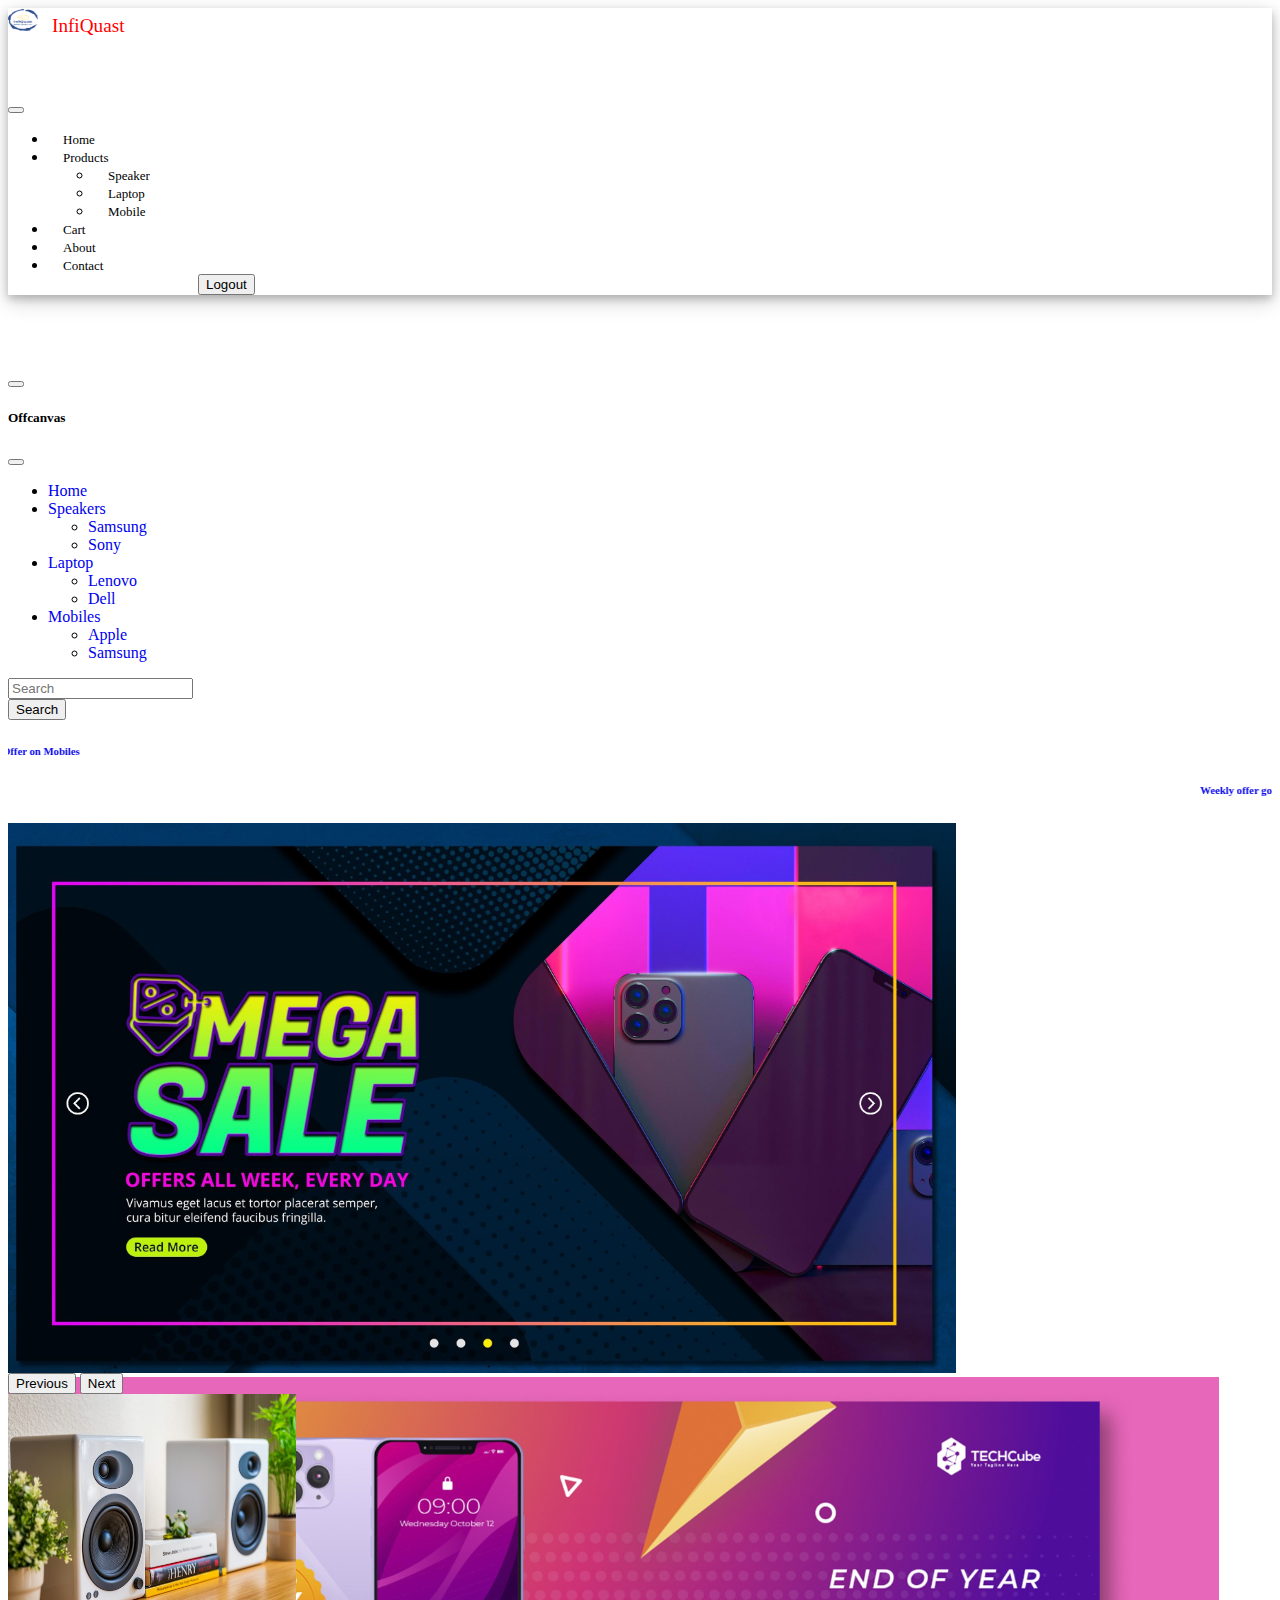
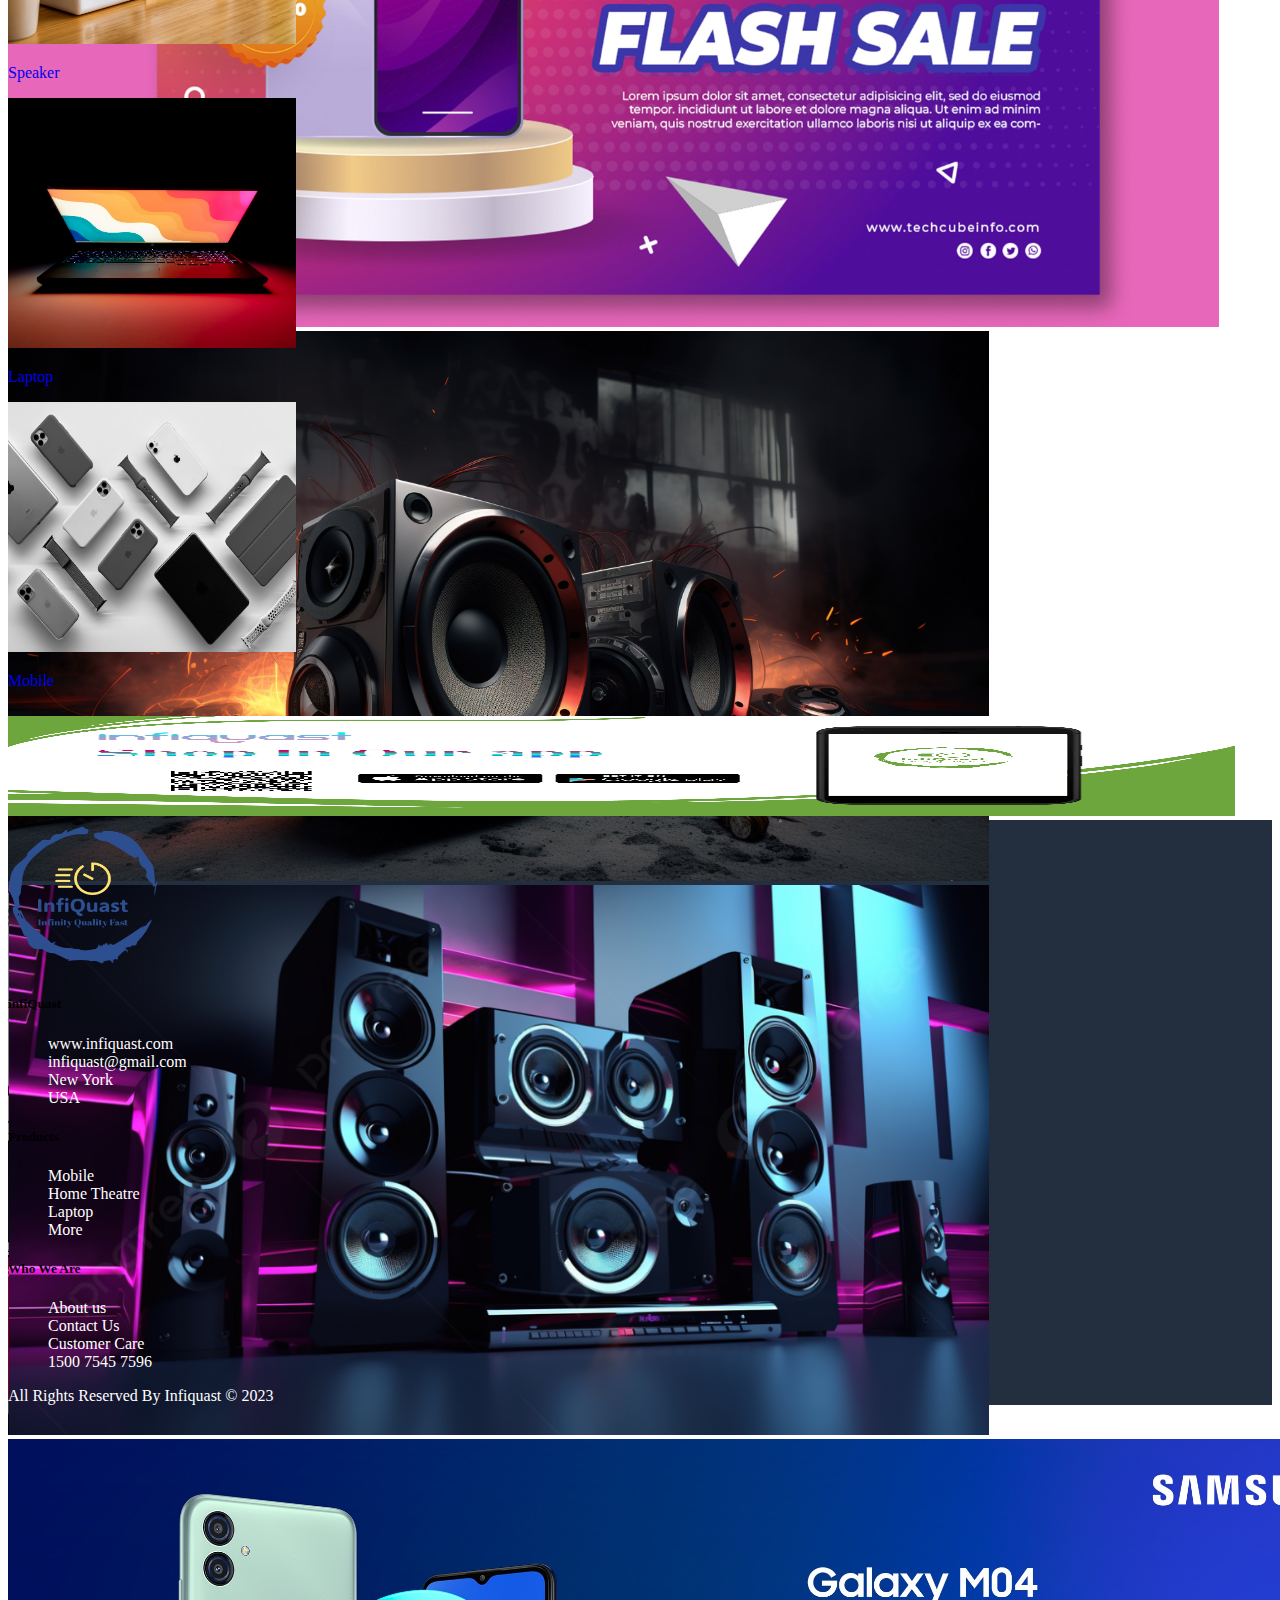
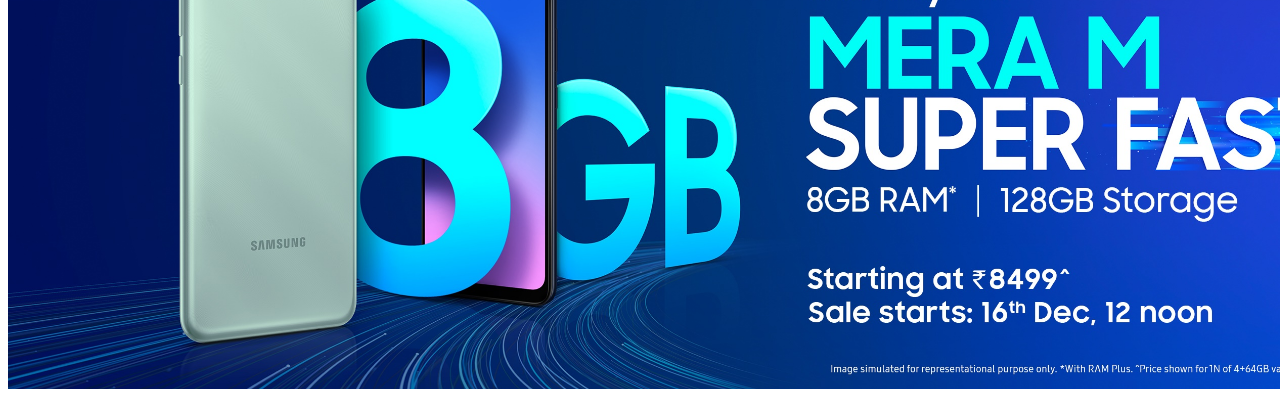
<file: index.html>
<!DOCTYPE html>
<html lang="en">
<head>
    <meta charset="UTF-8">
    <meta name="viewport" content="width=device-width, initial-scale=1.0">
    <title>InfiQuast</title>
    <link rel="icon" type="image/png" href="./assets/others/infi.png">
    <link href="https://cdn.jsdelivr.net/npm/bootstrap@5.3.2/dist/css/bootstrap.min.css" rel="stylesheet"
        integrity="sha384-T3c6CoIi6uLrA9TneNEoa7RxnatzjcDSCmG1MXxSR1GAsXEV/Dwwykc2MPK8M2HN" crossorigin="anonymous">    
        <link rel="stylesheet" href="style2.css">
        <style>
           
            
        </style>
</head>


<body>

    <nav class="navbar navbar-expand-lg fixed-top nav-top bg me-auto">
        <div class="container-fluid">
            <img src="./assets/others/infi.png" alt="Logo" width="30" height="24" class="d-inline-block align-text-top">
          <a class="navbar-brand" href="#"><span>Infi</span><span>Quast</span></a>
          <button class="navbar-toggler" type="button" data-bs-toggle="collapse" data-bs-target="#navbarSupportedContent" aria-controls="navbarSupportedContent" aria-expanded="false" aria-label="Toggle navigation">
            <span class="navbar-toggler-icon"></span>
          </button>
          <div class="collapse navbar-collapse" id="navbarSupportedContent">
            <ul class="navbar-nav  links ms-auto ml-auto">
             
              <li class="nav-item">
                <a class="nav-link" aria-current="page" href="index.html">Home</a>
              </li>

              <li class="nav-item dropdown">
                <a class="nav-link dropdown-toggle" href="#products" role="button" data-bs-toggle="dropdown" aria-expanded="false">
                  Products
                </a>
                <ul class="dropdown-menu">
                  <li><a class="dropdown-item" href="speaker.html">Speaker</a></li>
                  <li><a class="dropdown-item" href="laptop.html">Laptop</a></li>
                  <li><a class="dropdown-item" href="mobile.html">Mobile</a></li>
                 
                </ul>
              </li>
              <li class="nav-item">
                <a class="nav-link" href="cart1.html">Cart</a>
              </li>
              <li class="nav-item">
                <a class="nav-link" href="about.html">About</a>
              </li>
              <li class="nav-item">
                <a class="nav-link" href="contact.html">Contact</a>
              </li>
            
              <button class="btn btn-outline-success log" type="submit" onclick="logout()" >Logout</button>
            </form>
          </div>
        </div>
      </nav>

      <nav class="navbar bg-body-tertiary fixed-top ns">
        <div class="container-fluid">
         
          <button class="navbar-toggler" type="button" data-bs-toggle="offcanvas" data-bs-target="#offcanvasNavbar" aria-controls="offcanvasNavbar" aria-label="Toggle navigation">
            <span class="navbar-toggler-icon"></span>
          </button>
          <div class="offcanvas offcanvas-start" tabindex="-1" id="offcanvasNavbar" aria-labelledby="offcanvasNavbarLabel">
            <div class="offcanvas-header">
              <h5 class="offcanvas-title" id="offcanvasNavbarLabel">Offcanvas</h5>
              
              <button type="button" class="btn-close" data-bs-dismiss="offcanvas" aria-label="Close"></button>
            </div>
            <div class="offcanvas-body">
              <ul class="navbar-nav justify-content-end flex-grow-1 pe-3">
                <li class="nav-item">
                  <a class="nav-link active" aria-current="page" href="#">Home</a>
                </li>
               
                <li class="nav-item dropdown">
                  <a class="nav-link dropdown-toggle" href="#" role="button" data-bs-toggle="dropdown" aria-expanded="false">
                    Speakers
                  </a>
                  <ul class="dropdown-menu">
                    <li><a class="dropdown-item" href="speaker.html">Samsung</a></li>
                    <li><a class="dropdown-item" href="speaker.html">Sony</a></li>
                    </ul>
                </li>

                <li class="nav-item dropdown">
                    <a class="nav-link dropdown-toggle" href="#" role="button" data-bs-toggle="dropdown" aria-expanded="false">
                      Laptop
                    </a>
                    <ul class="dropdown-menu">
                      <li><a class="dropdown-item" href="laptop.html">Lenovo</a></li>
                      <li><a class="dropdown-item" href="laptop.html">Dell</a></li>
                      </ul>
                </li>

                <li class="nav-item dropdown">
                    <a class="nav-link dropdown-toggle" href="#" role="button" data-bs-toggle="dropdown" aria-expanded="false">
                      Mobiles
                    </a>
                    <ul class="dropdown-menu">
                      <li><a class="dropdown-item" href="mobile.html">Apple</a></li>
                      <li><a class="dropdown-item" href="mobile.html">Samsung</a></li>
                      </ul>
                </li>
            </ul>
              
              <form class="d-flex mt-3" role="search">
                <input class="form-control me-2" type="search" placeholder="Search" aria-label="Search">
                <button class="btn btn-outline-success" type="submit">Search</button>
              </form>
            </div>
          </div>
        </div>
      </nav>


      <h6 id="m1"><marquee behavior="" direction="right"><a href="mobile.html">10% Offer on Mobiles</a></marquee></h6>
<h6 id="m2"><marquee behavior="" direction="left"><a href="laptop.html">Weekly offer going buy 1 get free home theatre</a></marquee></h6>


<div id="carouselExampleInterval" class="carousel slide" data-bs-ride="carousel">
  <div class="carousel-inner">
    <div class="carousel-item active" data-bs-interval="1000">
      <img src="./assets/others/ms-5.jpg" class="d-block w-100" alt="...">
    </div>
    <div class="carousel-item" data-bs-interval="2000">
      <img src="./assets/others/i1.jpg" class="d-block w-100" alt="...">
    </div>
    <div class="carousel-item">
      <img src="./assets/others/i2.jpg" class="d-block w-100" alt="...">
    </div>
    <div class="carousel-item">
      <img src="./assets/others/3d.PNG" class="d-block w-100" alt="...">
    </div>
    <div class="carousel-item">
      <img src="./assets/others/samsungbg.jpg" class="d-block w-100" alt="...">
    </div>
  </div>
  <button class="carousel-control-prev" type="button" data-bs-target="#carouselExampleInterval" data-bs-slide="prev">
    <span class="carousel-control-prev-icon" aria-hidden="true"></span>
    <span class="visually-hidden">Previous</span>
  </button>
  <button class="carousel-control-next" type="button" data-bs-target="#carouselExampleInterval" data-bs-slide="next">
    <span class="carousel-control-next-icon" aria-hidden="true"></span>
    <span class="visually-hidden">Next</span>
  </button>
</div>



   

   <section class="products p-5">
    <section id="products">

    <div class="container text-center">
        <div class="row align-items-start">
          <div class="col">
            <div class="card" style="width: 18rem;">
                <a href="speaker.html"><img src="./assets/home theatre/temp.jpg" class="card-img-top" alt="..."></a>
                <div class="card-body">
                    <a href="laptop.html"><p class="card-text">Speaker</p></a>
                </div>
                </div>
          </div>
          <div class="col">
            <div class="card" style="width: 18rem;">
                <a href="laptop.html"><img src="./assets/others/artin-bakhan-SqLyNHbsLKQ-unsplash.jpg" class="card-img-top" alt="..."></a>
                <div class="card-body">
                    <a href="laptop.html"><p class="card-text">Laptop</p></a>
                </div>
                </div>
          </div>
          <div class="col">
            <div class="card" style="width: 18rem;">
                <a href="mobile.html"><img src="./assets/mobile/apple/slide-5.jpg" class="card-img-top" alt="..."></a>
                <div class="card-body">
                    <a href="mobile.html"><p class="card-text">Mobile</p></a>
                </div>
                </div>
          </div>
        </div>
      </div>

  </section>    
  </section>

  <img src="./assets/others/Mobile app download banner - Made with PosterMyWall.jpg" alt=""  width="1227px" height="100px" class="img-fluid" style="margin-top: 10px;" >

  <footer>
    <div class="container pt-5">
      <div class="row align-items-center">
        <div class="col-md-3 mb-4">
          <img src="./assets/others/infi.png" alt="" width="150" height="150px">
        </div>
  
        <div class="col-md-3 mb-4">
          <h5>infiQuast</h5>
          <ul class="list-unstyled">
            <li><a href="contact.html">www.infiquast.com</a></li>
            <li><a href="contact.html">infiquast@gmail.com</a></li>
            <li><a href="contact.html">New York</a></li>
            <li><a href="#">USA</a></li>
          </ul>
        </div>
  
        <div class="col-md-3 mb-4">
          <h5>Products</h5>
          <ul class="list-unstyled">
            <li><a href="#products">Mobile</a></li>
            <li><a href="speaker.html">Home Theatre</a></li>
            <li><a href="laptop.html">Laptop</a></li>
            <li><a href="#">More</a></li>
          </ul>
        </div>
  
        <div class="col-md-3 mb-4">
          <h5>Who We Are</h5>
          <ul class="list-unstyled">
            <li><a href="about.html">About us</a></li>
            <li><a href="contact.html">Contact Us</a></li>
            <li><a href="contact.html">Customer Care</a></li>
            <li><a href="#">1500 7545 7596</a></li>
          </ul>
        </div>
      </div>
    </div>
  
    <div class="container text-center p-5">
      <div class="row">
        <div class="col-12" style="color: white;">All Rights Reserved By Infiquast &copy; 2023</div>
      </div>
    </div>
  </footer>
  

<script src="script.js"></script>

    <script src="https://cdn.jsdelivr.net/npm/bootstrap@5.3.2/dist/js/bootstrap.bundle.min.js"
        integrity="sha384-C6RzsynM9kWDrMNeT87bh95OGNyZPhcTNXj1NW7RuBCsyN/o0jlpcV8Qyq46cDfL"
        crossorigin="anonymous"></script>
</body>

</html>
</file>
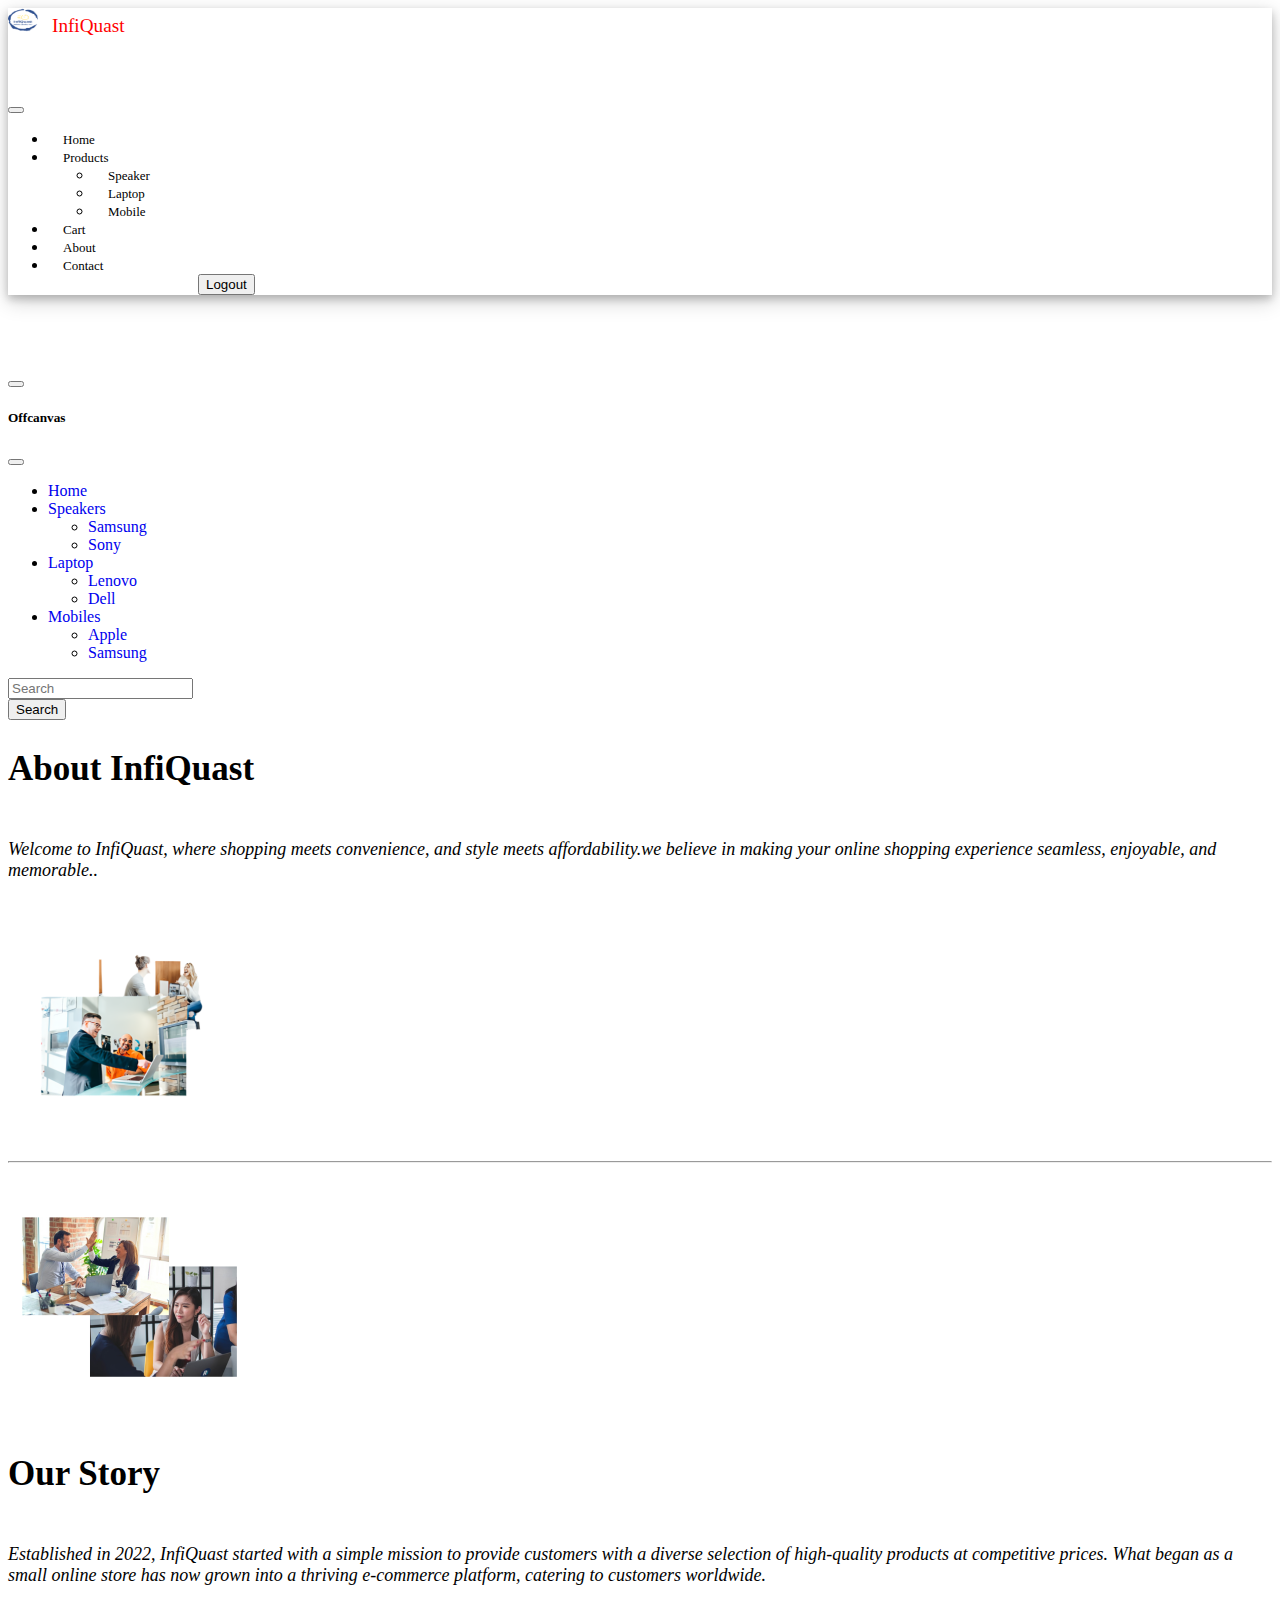
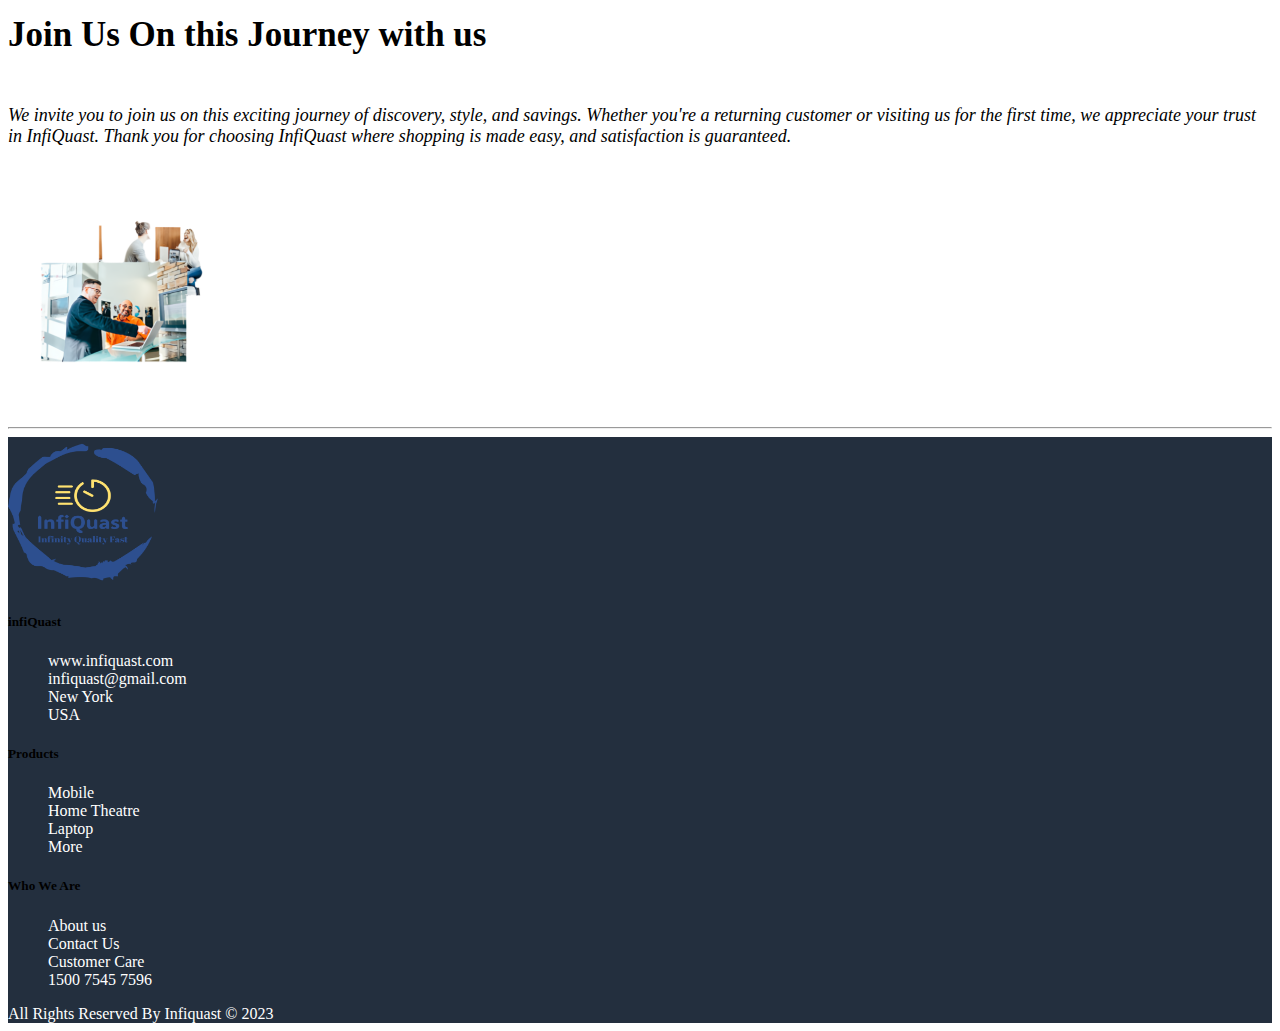
<file: about.html>
<!DOCTYPE html>
<html lang="en">

<head>
    <meta charset="UTF-8">
    <meta name="viewport" content="width=device-width, initial-scale=1.0">
    <title>about</title>
    <link rel="icon" type="image/png" href="./assets/others/infi.png">
    <link href="https://cdn.jsdelivr.net/npm/bootstrap@5.3.2/dist/css/bootstrap.min.css" rel="stylesheet"
        integrity="sha384-T3c6CoIi6uLrA9TneNEoa7RxnatzjcDSCmG1MXxSR1GAsXEV/Dwwykc2MPK8M2HN" crossorigin="anonymous">
    <link rel="stylesheet" href="style2.css">
        <style>
            
        </style>
</head>
<body>

    
    <nav class="navbar navbar-expand-lg  fixed-top nav-top bg">
        <div class="container-fluid">
            <img src="./assets/others/infi.png" alt="Logo" width="30" height="24" class="d-inline-block align-text-top">
          <a class="navbar-brand" href="#"><span>Infi</span><span>Quast</span></a>
          <button class="navbar-toggler" type="button" data-bs-toggle="collapse" data-bs-target="#navbarSupportedContent" aria-controls="navbarSupportedContent" aria-expanded="false" aria-label="Toggle navigation">
            <span class="navbar-toggler-icon"></span>
          </button>
          <div class="collapse navbar-collapse" id="navbarSupportedContent">
            <ul class="navbar-nav links ms-auto ml-auto mb-2 mb-lg-0">
              <li class="nav-item">
                <a class="nav-link" aria-current="page" href="index.html">Home</a>
              </li>

              <li class="nav-item dropdown">
                <a class="nav-link dropdown-toggle" href="#" role="button" data-bs-toggle="dropdown" aria-expanded="false">
                  Products
                </a>
                <ul class="dropdown-menu">
                  <li><a class="dropdown-item" href="speaker.html">Speaker</a></li>
                  <li><a class="dropdown-item" href="laptop.html">Laptop</a></li>
                  <li><a class="dropdown-item" href="mobile.html">Mobile</a></li>
                 
                </ul>
              </li>
              <li class="nav-item">
                <a class="nav-link" href="cart1.html">Cart</a>
              </li>
              <li class="nav-item">
                <a class="nav-link" href="about.html">About</a>
              </li>
              <li class="nav-item">
                <a class="nav-link" href="contact.html">Contact</a>
              </li>
              <button class="btn btn-outline-success log" type="submit" onclick="logout()" >Logout</button>
            </form>
          </div>
        </div>
      </nav>

      <nav class="navbar bg-body-tertiary fixed-top ns">
        <div class="container-fluid">
         
          <button class="navbar-toggler" type="button" data-bs-toggle="offcanvas" data-bs-target="#offcanvasNavbar" aria-controls="offcanvasNavbar" aria-label="Toggle navigation">
            <span class="navbar-toggler-icon"></span>
          </button>
          <div class="offcanvas offcanvas-start" tabindex="-1" id="offcanvasNavbar" aria-labelledby="offcanvasNavbarLabel">
            <div class="offcanvas-header">
              <h5 class="offcanvas-title" id="offcanvasNavbarLabel">Offcanvas</h5>
              
              <button type="button" class="btn-close" data-bs-dismiss="offcanvas" aria-label="Close"></button>
            </div>
            <div class="offcanvas-body">
              <ul class="navbar-nav justify-content-end flex-grow-1 pe-3">
                <li class="nav-item">
                  <a class="nav-link active" aria-current="page" href="#">Home</a>
                </li>
               
                <li class="nav-item dropdown">
                  <a class="nav-link dropdown-toggle" href="#" role="button" data-bs-toggle="dropdown" aria-expanded="false">
                    Speakers
                  </a>
                  <ul class="dropdown-menu">
                    <li><a class="dropdown-item" href="speaker.html">Samsung</a></li>
                    <li><a class="dropdown-item" href="speaker.html">Sony</a></li>
                    </ul>
                </li>

                <li class="nav-item dropdown">
                    <a class="nav-link dropdown-toggle" href="#" role="button" data-bs-toggle="dropdown" aria-expanded="false">
                      Laptop
                    </a>
                    <ul class="dropdown-menu">
                      <li><a class="dropdown-item" href="laptop.html">Lenovo</a></li>
                      <li><a class="dropdown-item" href="laptop.html">Dell</a></li>
                      </ul>
                </li>

                <li class="nav-item dropdown">
                    <a class="nav-link dropdown-toggle" href="#" role="button" data-bs-toggle="dropdown" aria-expanded="false">
                      Mobiles
                    </a>
                    <ul class="dropdown-menu">
                      <li><a class="dropdown-item" href="mobile.html">Apple</a></li>
                      <li><a class="dropdown-item" href="mobile.html">Samsung</a></li>
                      </ul>
                </li>
            </ul>
              
              <form class="d-flex mt-3" role="search">
                <input class="form-control me-2" type="search" placeholder="Search" aria-label="Search">
                <button class="btn btn-outline-success" type="submit">Search</button>
              </form>
            </div>
          </div>
        </div>
      </nav>

<div class="container p-5">
  <div class="row">
  
    <div class="col-8 p-5">
        <h2 style="font-size: 35px;"> About InfiQuast</h2>
                        <p class="lead" style="font-size: 18px; font-style: italic; margin-top: 50px;">
                            Welcome to
                            InfiQuast, where shopping meets convenience, and style meets
                            affordability.we believe in making your online shopping experience seamless,
                            enjoyable, and memorable..
                        </p>
    </div>
    <div class="col-4">
        <img src="./assets/others/i1.png" height="250px" width="250px">
    </div>
  </div>

<hr>
<div class="row p-5">
  
    <div class="col-4 p-5">
        <img src="./assets/others/InfiQuast1.png" height="250px" width="250px">
    </div>
    <div class="col-8 p-5">
        <h2 style="font-size: 35px;">Our Story</h2>
        <p class="lead" style="font-size: 18px; font-style: italic; margin-top: 50px;">
            Established in 2022, InfiQuast started with a simple mission to provide customers with a
            diverse selection
            of high-quality products at competitive prices. What began as a small online store has now
            grown into a
            thriving e-commerce platform, catering to customers worldwide.
        </p>
    </div>
  </div>
  <div class="row">
  
    <div class="col-8 p-5">
        <h2 style="font-size: 35px;">Join Us On this Journey with us</h2>
        <p class="lead" style="font-size: 18px; font-style: italic; margin-top: 50px;">We invite you to
            join us on this exciting journey of discovery, style, and savings. Whether you're a
            returning customer or visiting us for the first time, we appreciate your trust in InfiQuast.

            Thank you for choosing InfiQuast where shopping is made easy, and satisfaction is
            guaranteed.
        </p>
    </div>
    <div class="col-4">
        <img src="./assets/others/i1.png" height="250px" width="250px">
    </div>
  </div>
</div>

</div>

<hr>

<footer>
  <div class="container pt-5">
    <div class="row align-items-center">
      <div class="col-md-3 mb-4">
        <img src="./assets/others/infi.png" alt="" width="150" height="150px">
      </div>

      <div class="col-md-3 mb-4">
        <h5>infiQuast</h5>
        <ul class="list-unstyled">
          <li><a href="contact.html">www.infiquast.com</a></li>
          <li><a href="contact.html">infiquast@gmail.com</a></li>
          <li><a href="contact.html">New York</a></li>
          <li><a href="#">USA</a></li>
        </ul>
      </div>

      <div class="col-md-3 mb-4">
        <h5>Products</h5>
        <ul class="list-unstyled">
          <li><a href="#products">Mobile</a></li>
          <li><a href="speaker.html">Home Theatre</a></li>
          <li><a href="laptop.html">Laptop</a></li>
          <li><a href="#">More</a></li>
        </ul>
      </div>

      <div class="col-md-3 mb-4">
        <h5>Who We Are</h5>
        <ul class="list-unstyled">
          <li><a href="about.html">About us</a></li>
          <li><a href="contact.html">Contact Us</a></li>
          <li><a href="contact.html">Customer Care</a></li>
          <li><a href="#">1500 7545 7596</a></li>
        </ul>
      </div>
    </div>
  </div>

  <div class="container text-center p-5">
    <div class="row">
      <div class="col-12" style="color: white;">All Rights Reserved By Infiquast &copy; 2023</div>
    </div>
  </div>
</footer>



   

    

<script src="script.js"></script>

    <script src="https://cdn.jsdelivr.net/npm/bootstrap@5.3.2/dist/js/bootstrap.bundle.min.js"
        integrity="sha384-C6RzsynM9kWDrMNeT87bh95OGNyZPhcTNXj1NW7RuBCsyN/o0jlpcV8Qyq46cDfL"
        crossorigin="anonymous"></script>
</body>

</html>
</file>
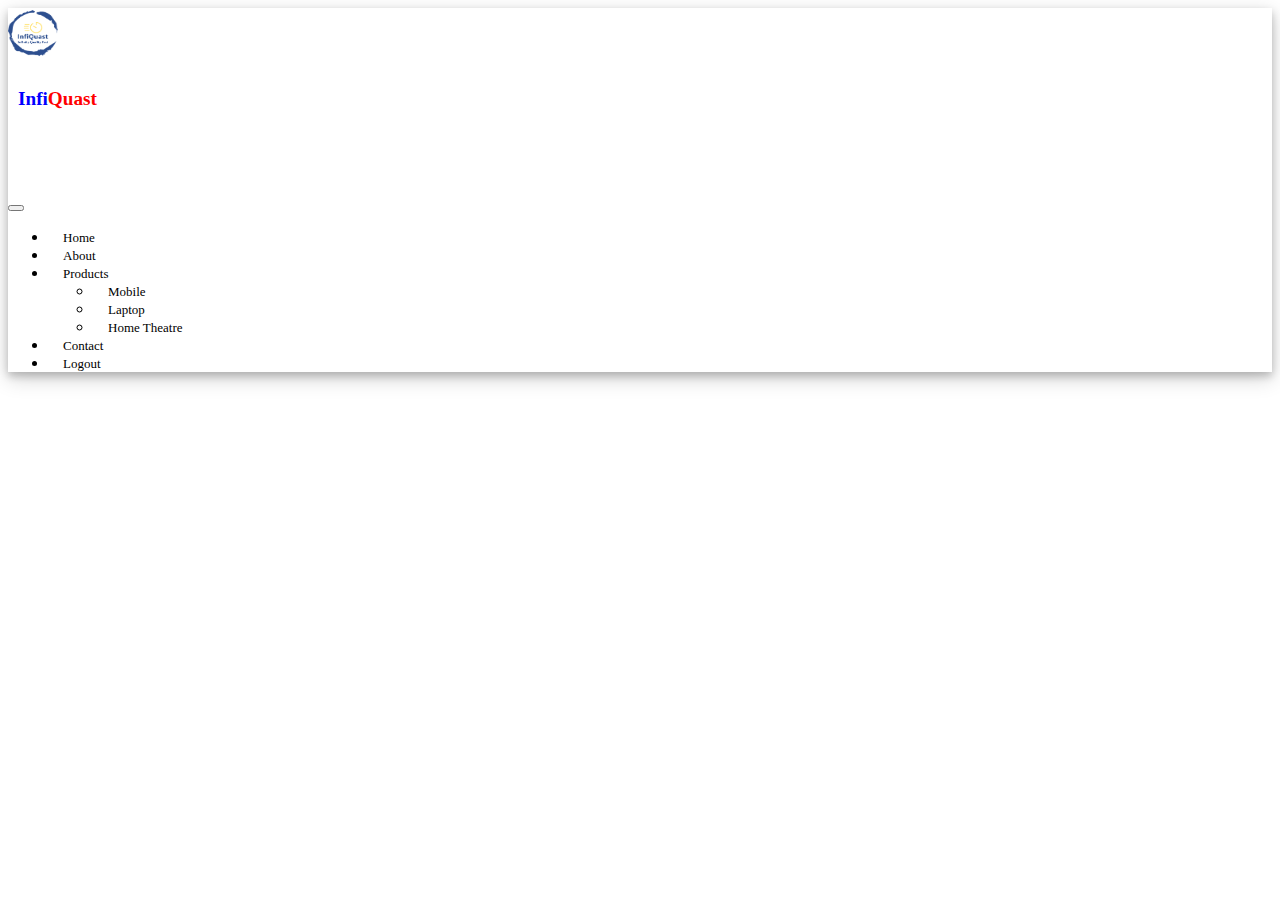
<file: cart1.html>
<!DOCTYPE html>
<html lang="en">
<head>
    <meta charset="UTF-8">
    <meta name="viewport" content="width=device-width, initial-scale=1.0">
    <title>Cart</title>
    <link rel="icon" type="image/png" href="./assets/others/infi.png">
    <link href="https://cdn.jsdelivr.net/npm/bootstrap@5.3.2/dist/css/bootstrap.min.css" rel="stylesheet"
    integrity="sha384-T3c6CoIi6uLrA9TneNEoa7RxnatzjcDSCmG1MXxSR1GAsXEV/Dwwykc2MPK8M2HN" crossorigin="anonymous">
 
    <link rel="stylesheet" href="style2.css">


    <style>
         .container{
          
           
            margin-top: 30px;
            text-align: center;
            font-family: arial;
            border-radius: 10px;
          margin: 30px;
          display: flex;
          flex-direction: column;
        
        
        }
        .card-text{
            color: white;
            background-color: grey;
            margin-top: 20px;
            padding: 10px;
        }
        .card-title{
            background-color: black;
            color: white;
            padding:10px
        }
      
        .container img{
            width: 200px;
            height: 150px;
        }
        #list{
            display: flex;
            flex-direction: row;
        }
        .dropdown-item li a{
          color: black;
        }
   
        

        
    </style>
   

<body>

    <nav class="navbar navbar-expand-lg  col-lg-12 bg nav-top">
        <div class="container-fluid">
            <img src="./assets/others/infi.png" alt="Bootstrap" width="50" height="50" class="logo">
          <h4 class="navbar-brand" href="#" style="font-family:'Times New Roman', Times, serif"><span style="color:blue;">Infi</span><span style="color: red;">Quast</span></h4>

          <button class="navbar-toggler" type="button" data-bs-toggle="collapse" data-bs-target="#navbarNav" aria-controls="navbarNav" aria-expanded="false" aria-label="Toggle navigation">
            <span class="navbar-toggler-icon"></span>
          </button>
          <div class="collapse navbar-collapse" id="navbarNav">
            <ul class="navbar-nav  links ms-auto ml-auto">
              <li class="nav-item">
                <a class="nav-link" aria-current="page" href="index.html">Home</a>
              </li>
              <li class="nav-item">
                <a class="nav-link" href="about.html">About</a>
              </li>
              <li class="nav-item dropdown">
                <a class="nav-link dropdown-toggle" href="#" role="button" data-bs-toggle="dropdown" aria-expanded="false">
                Products
                </a>
                <ul class="dropdown-menu" >
                <li><a class="dropdown-item" href="mobile.html" style="color:black;">Mobile</a></li>
                <li><a class="dropdown-item" href="laptop.html" style="color: black;">Laptop</a></li>
                <li><a class="dropdown-item" href="speaker.html" style="color: black;">Home Theatre</a></li>
                </ul>
                
                </li>
              <li class="nav-item">
                <a class="nav-link" href="contact.html">Contact</a>
              </li>
              <li class="nav-item">
                <a class="nav-link" href="register.html">Logout</a>
              </li>
            </ul>
          </div>
        </div>
      </nav>




      



<div class="container" id="cart-container">

</div>




 





</body>
</html>


  <script>
    
    function update() {
    const cart = JSON.parse(localStorage.getItem('cart')) || [];

    const cartContainer = document.getElementById('cart-container');
    cartContainer.innerHTML = ''; 

    cart.forEach(item => {
        const card = document.createElement('div');
        card.classList.add('card', 'mb-3');

        card.innerHTML = `
            <div class="row g-0">
                <div class="col-md-4">
                    <img src="${item.image}" alt="${item.name}" class="img-fluid rounded-start">
                </div>
                <div class="col-md-8">
                    <div class="card-body">
                        <h5 class="card-title">${item.name}</h5>
                        <p class="card-text">Quantity: ${item.quantity} - Price: ${item.price}</p>
                    </div>
                </div>
            </div>
        `;

        cartContainer.appendChild(card);
    });

    const totalItems = cart.reduce((total, item) => total + item.quantity, 0);
    console.log(`Total items in cart: ${totalItems}`);
}

window.onload = update;

  </script>
  

    
    <script src="script.js" defer></script>


    <script src="https://cdn.jsdelivr.net/npm/bootstrap@5.3.2/dist/js/bootstrap.bundle.min.js"
        integrity="sha384-C6RzsynM9kWDrMNeT87bh95OGNyZPhcTNXj1NW7RuBCsyN/o0jlpcV8Qyq46cDfL"
        crossorigin="anonymous"></script>
</body>
</html>
</file>
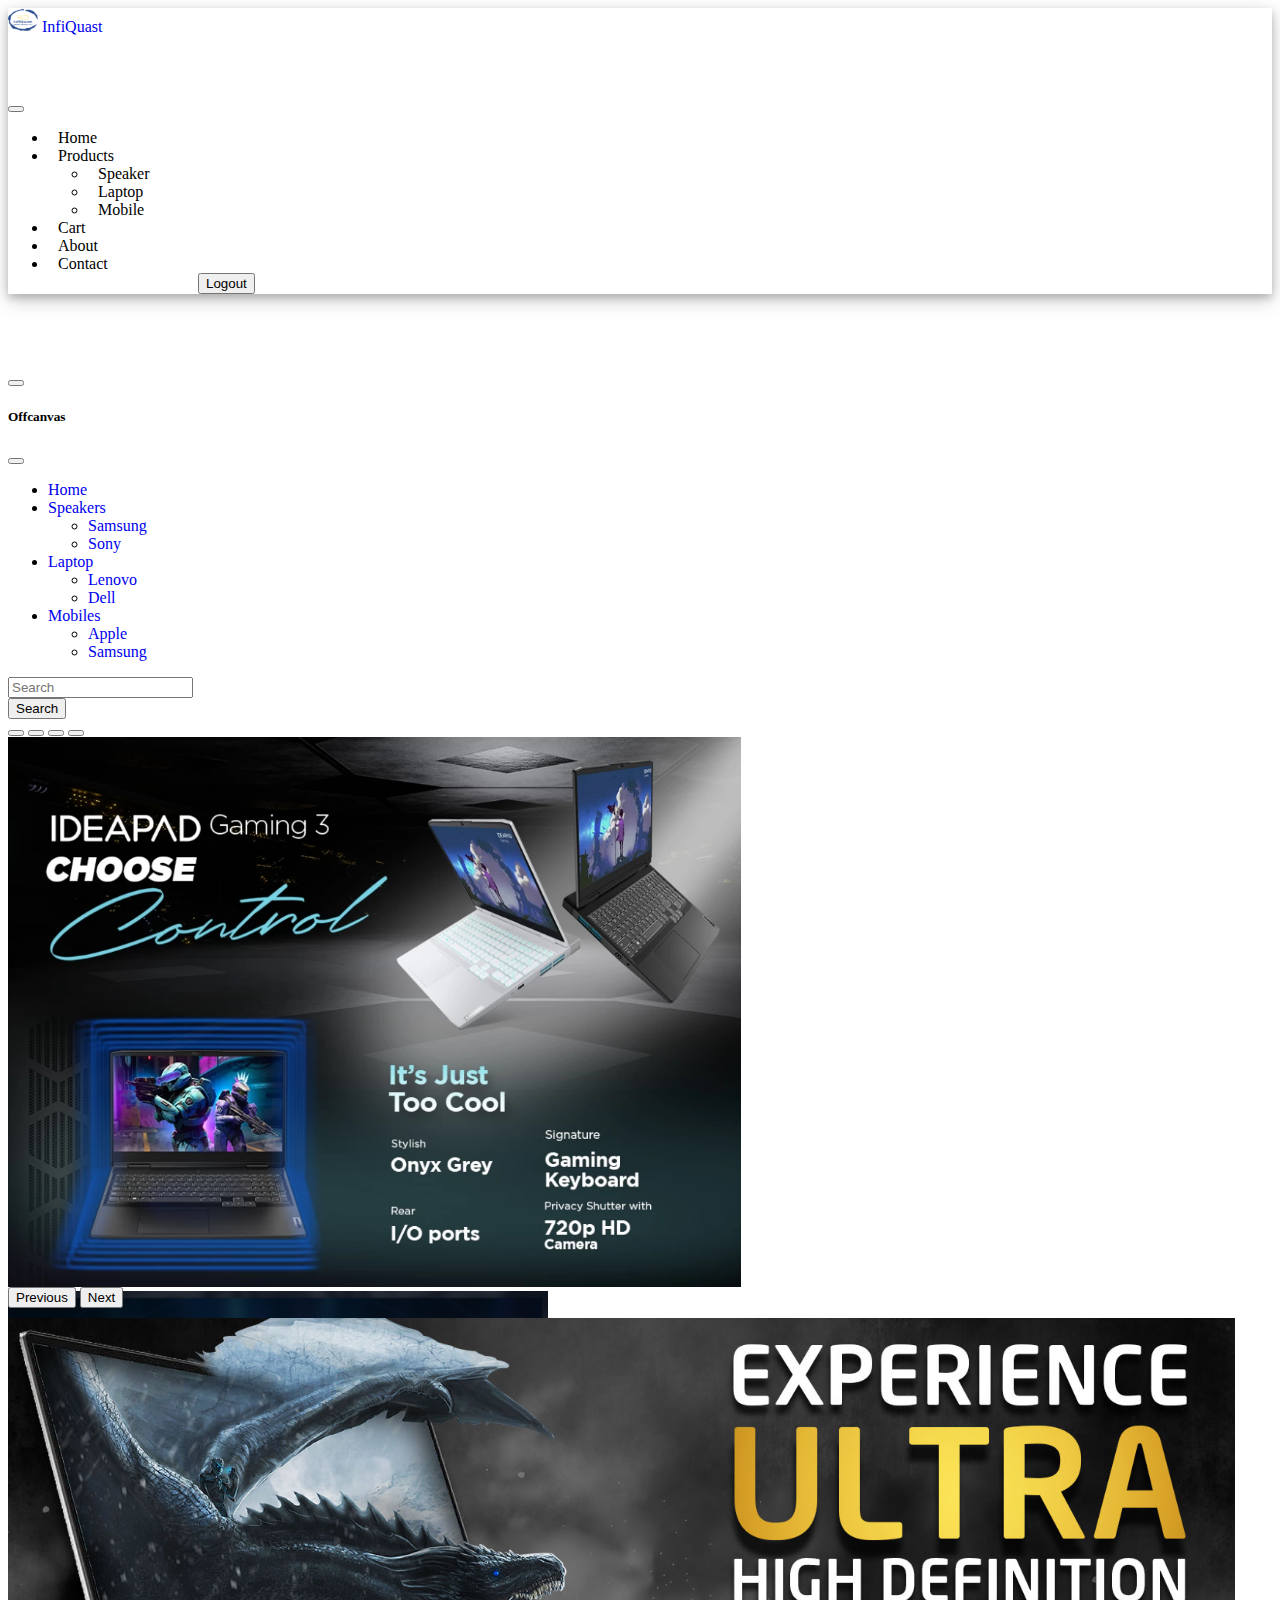
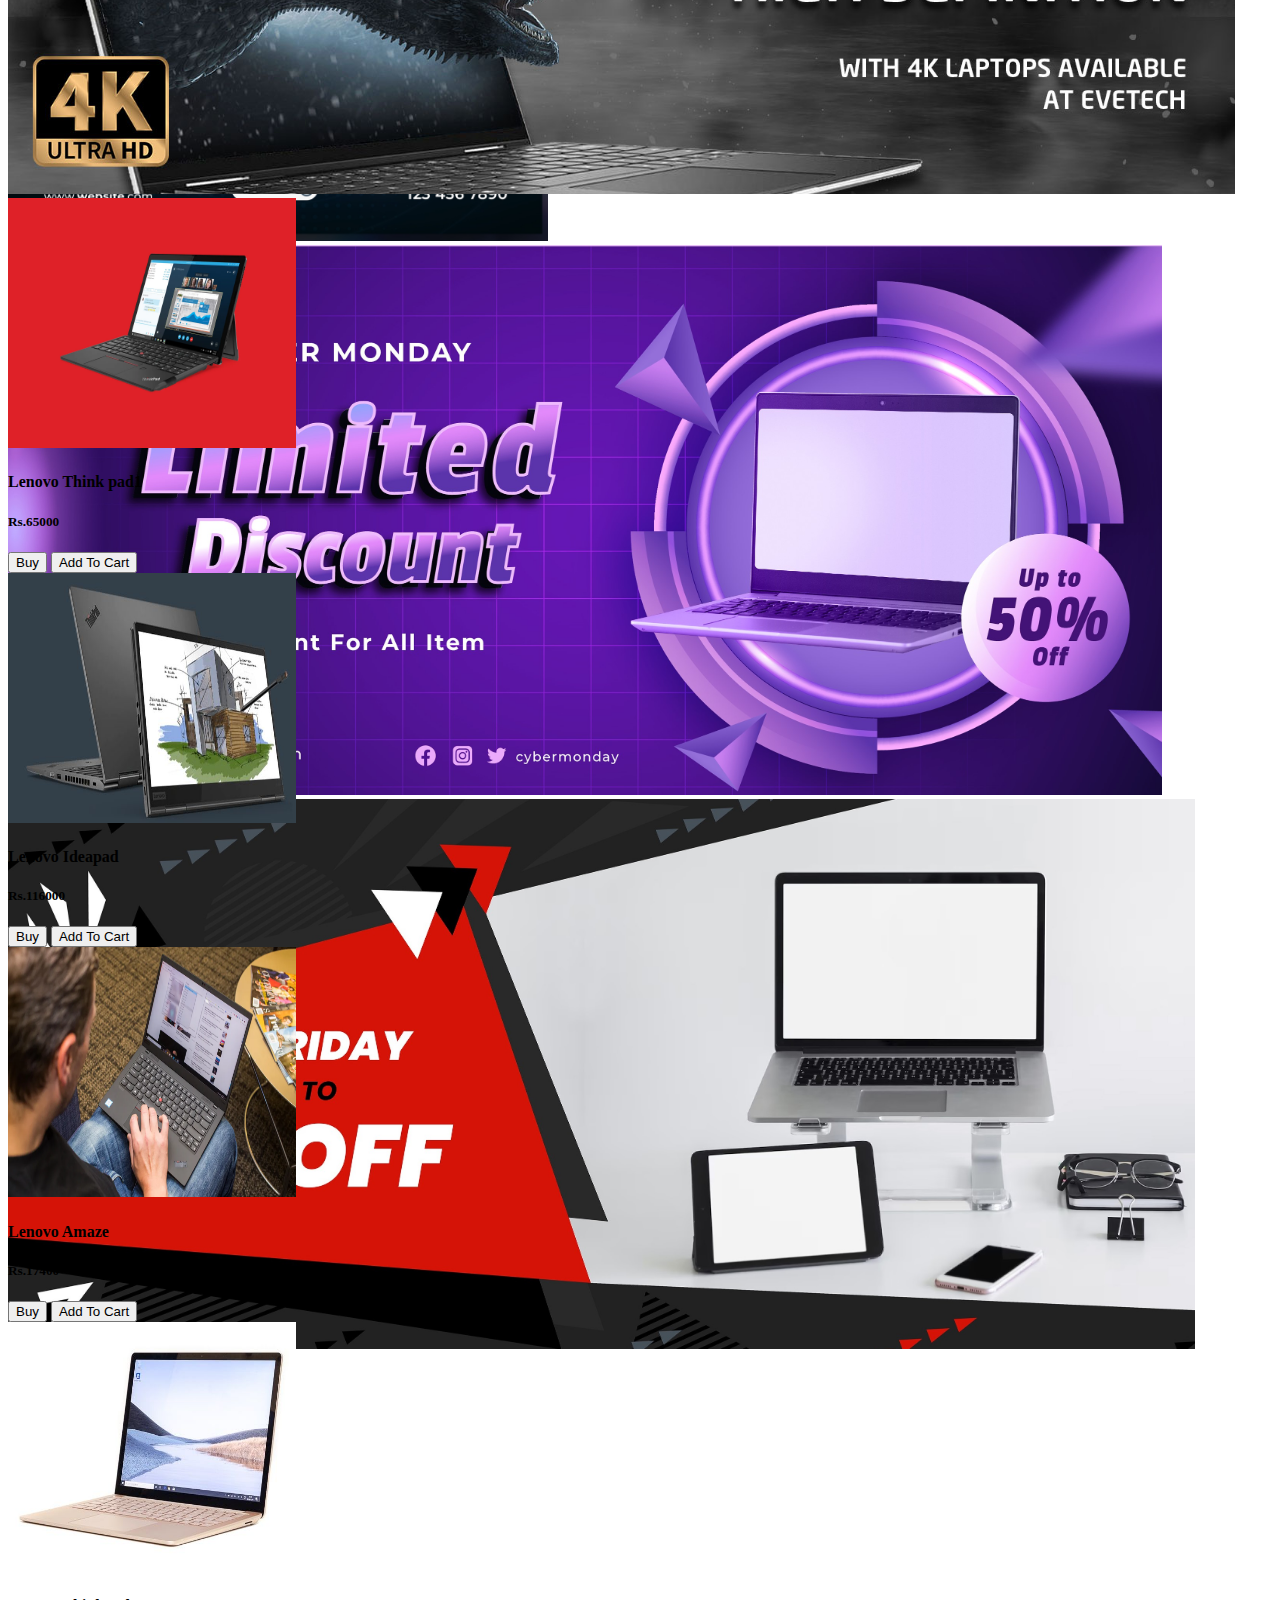
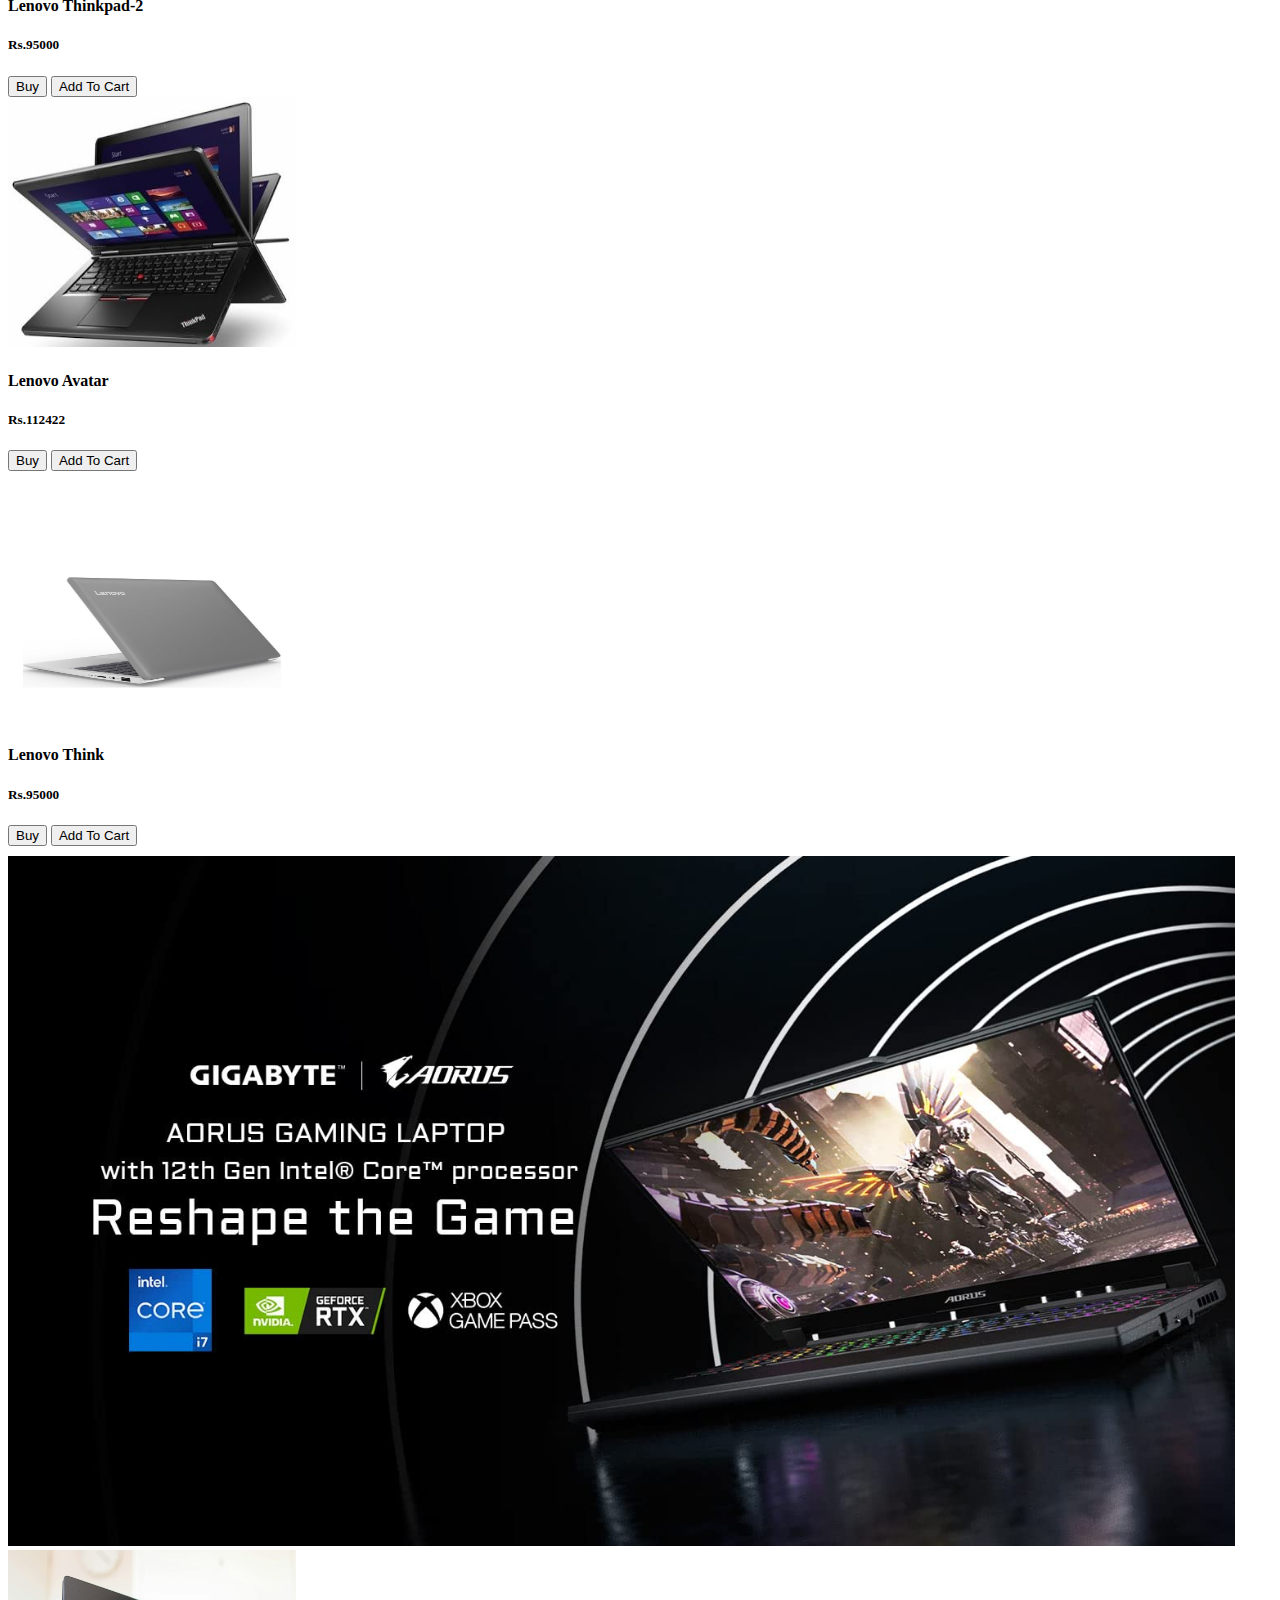
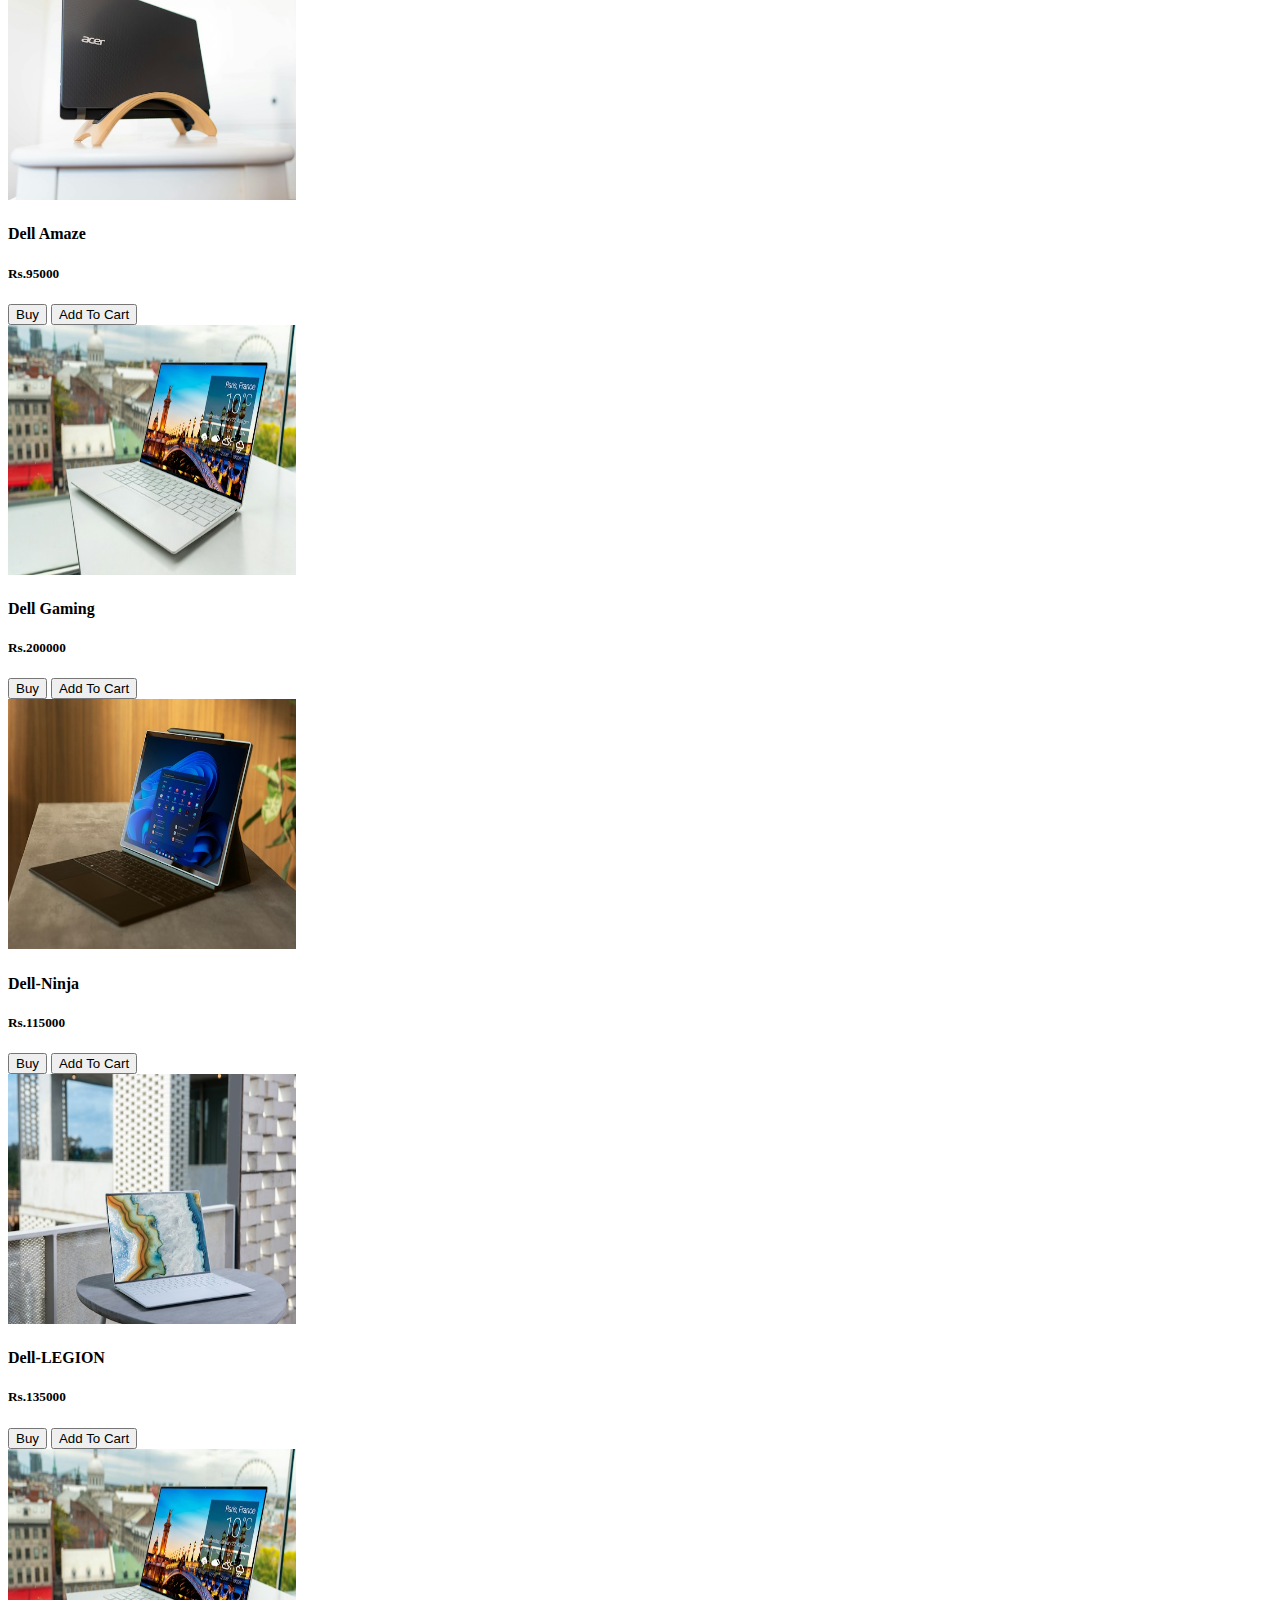
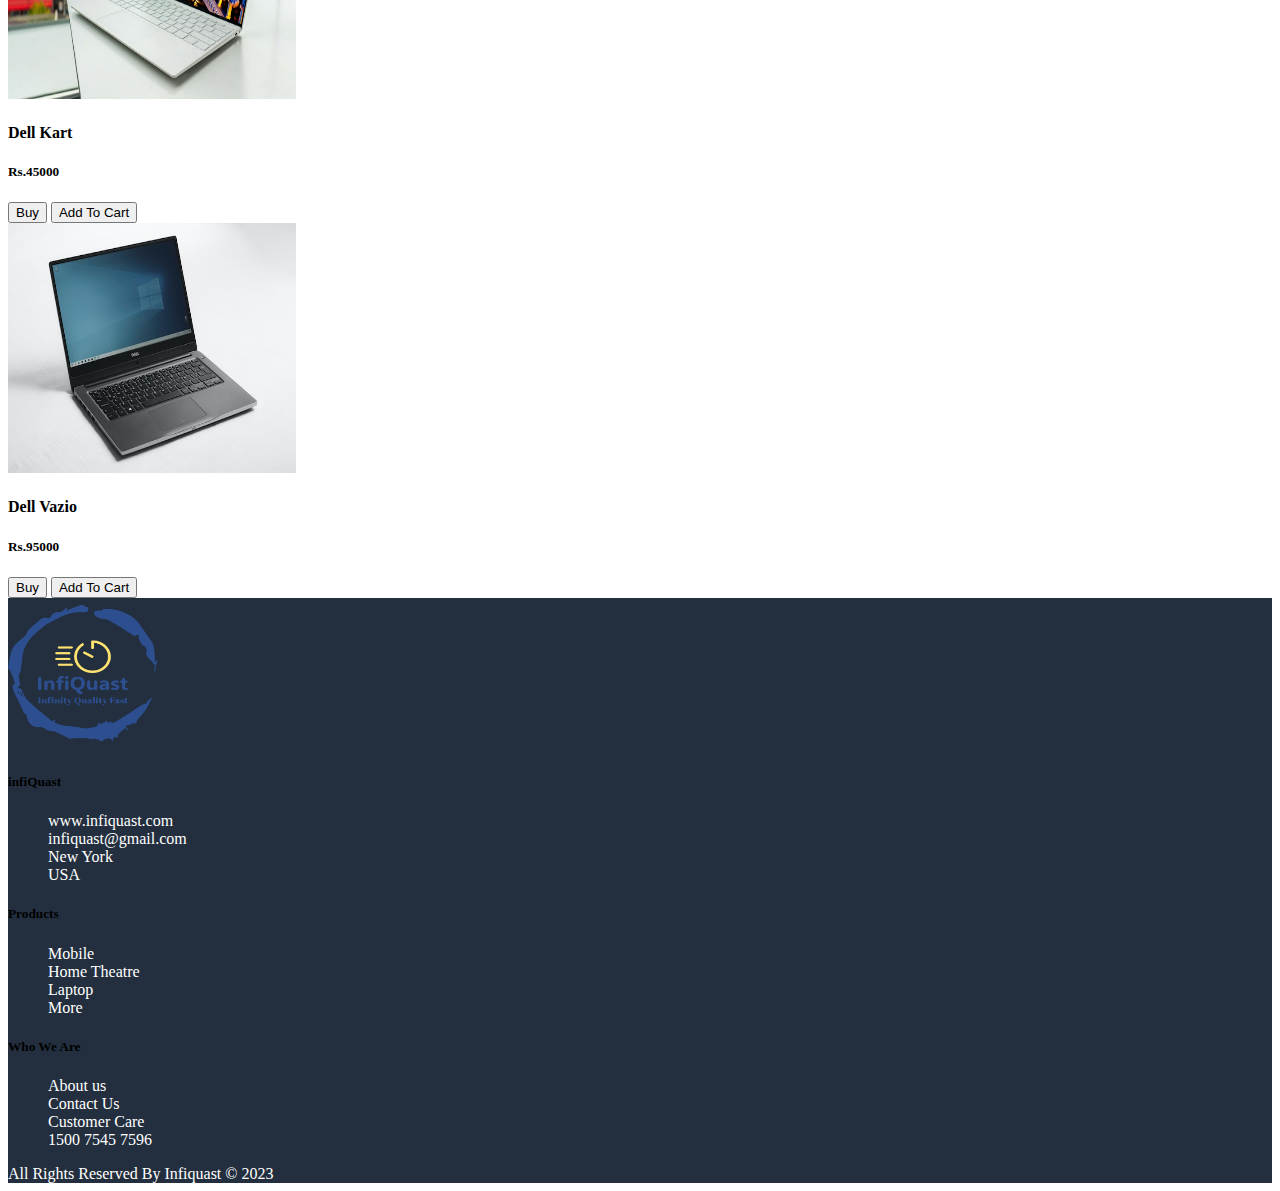
<file: laptop.html>
<!DOCTYPE html>
<html lang="en">

<head>
    <meta charset="UTF-8">
    <meta name="viewport" content="width=device-width, initial-scale=1.0">
    <title>Laptop</title>
    <link rel="icon" type="image/png" href="./assets/others/infi.png">
    <link href="https://cdn.jsdelivr.net/npm/bootstrap@5.3.2/dist/css/bootstrap.min.css" rel="stylesheet"
        integrity="sha384-T3c6CoIi6uLrA9TneNEoa7RxnatzjcDSCmG1MXxSR1GAsXEV/Dwwykc2MPK8M2HN" crossorigin="anonymous">
    <link rel="stylesheet" href="style2.css">
        <style>
            
        </style>
</head>


<body>

    <nav class="navbar navbar-expand-lg  fixed-top bg">
        <div class="container-fluid">
            <img src="./assets/others/infi.png" alt="Logo" width="30" height="24" class="d-inline-block align-text-top">
          <a class="navbar-brand" href="#"><span>Infi</span><span>Quast</span></a>
          <button class="navbar-toggler" type="button" data-bs-toggle="collapse" data-bs-target="#navbarSupportedContent" aria-controls="navbarSupportedContent" aria-expanded="false" aria-label="Toggle navigation">
            <span class="navbar-toggler-icon"></span>
          </button>
          <div class="collapse navbar-collapse" id="navbarSupportedContent">
            <ul class="navbar-nav links ms-auto ml-auto mb-2 mb-lg-0">
              <li class="nav-item">
                <a class="nav-link" aria-current="page" href="index.html">Home</a>
              </li>

              <li class="nav-item dropdown">
                <a class="nav-link dropdown-toggle" href="#" role="button" data-bs-toggle="dropdown" aria-expanded="false">
                  Products
                </a>
                <ul class="dropdown-menu">
                  <li><a class="dropdown-item" href="speaker.html">Speaker</a></li>
                  <li><a class="dropdown-item" href="laptop.html">Laptop</a></li>
                  <li><a class="dropdown-item" href="mobile.html">Mobile</a></li>
                 
                </ul>
              </li>
              <li class="nav-item">
                <a class="nav-link" href="cart1.html">Cart</a>
              </li>
              <li class="nav-item">
                <a class="nav-link" href="about.html">About</a>
              </li>
              <li class="nav-item">
                <a class="nav-link" href="contact.html">Contact</a>
              </li>
              <button class="btn btn-outline-success log" type="submit" onclick="logout()">Logout</button>
            </form>
          </div>
        </div>
      </nav>

      <nav class="navbar bg-body-tertiary fixed-top ns">
        <div class="container-fluid">
         
          <button class="navbar-toggler" type="button" data-bs-toggle="offcanvas" data-bs-target="#offcanvasNavbar" aria-controls="offcanvasNavbar" aria-label="Toggle navigation">
            <span class="navbar-toggler-icon"></span>
          </button>
          <div class="offcanvas offcanvas-start" tabindex="-1" id="offcanvasNavbar" aria-labelledby="offcanvasNavbarLabel">
            <div class="offcanvas-header">
              <h5 class="offcanvas-title" id="offcanvasNavbarLabel">Offcanvas</h5>
              
              <button type="button" class="btn-close" data-bs-dismiss="offcanvas" aria-label="Close"></button>
            </div>
            <div class="offcanvas-body">
              <ul class="navbar-nav justify-content-end flex-grow-1 pe-3">
                <li class="nav-item">
                  <a class="nav-link active" aria-current="page" href="#">Home</a>
                </li>
               
                <li class="nav-item dropdown">
                  <a class="nav-link dropdown-toggle" href="#" role="button" data-bs-toggle="dropdown" aria-expanded="false">
                    Speakers
                  </a>
                  <ul class="dropdown-menu">
                    <li><a class="dropdown-item" href="speaker.html">Samsung</a></li>
                    <li><a class="dropdown-item" href="speaker.html">Sony</a></li>
                    </ul>
                </li>

                <li class="nav-item dropdown">
                    <a class="nav-link dropdown-toggle" href="#" role="button" data-bs-toggle="dropdown" aria-expanded="false">
                      Laptop
                    </a>
                    <ul class="dropdown-menu">
                      <li><a class="dropdown-item" href="laptop.html">Lenovo</a></li>
                      <li><a class="dropdown-item" href="laptop.html">Dell</a></li>
                      </ul>
                </li>

                <li class="nav-item dropdown">
                    <a class="nav-link dropdown-toggle" href="#" role="button" data-bs-toggle="dropdown" aria-expanded="false">
                      Mobiles
                    </a>
                    <ul class="dropdown-menu">
                      <li><a class="dropdown-item" href="mobile.html">Apple</a></li>
                      <li><a class="dropdown-item" href="mobile.html">Samsung</a></li>
                      </ul>
                </li>
            </ul>
              
              <form class="d-flex mt-3" role="search">
                <input class="form-control me-2" type="search" placeholder="Search" aria-label="Search">
                <button class="btn btn-outline-success" type="submit">Search</button>
              </form>
            </div>
          </div>
        </div>
      </nav>


      <div id="carouselExampleAutoplaying" class="carousel slide" data-bs-ride="carousel" id="carouselExampleCaptions">

        <div class="carousel-indicators">
            <button type="button" data-bs-target="#carouselExampleIndicators" data-bs-slide-to="0" class="active"
                aria-current="true" aria-label="Slide 1"></button>
            <button type="button" data-bs-target="#carouselExampleIndicators" data-bs-slide-to="1"
                aria-label="Slide 2"></button>
            <button type="button" data-bs-target="#carouselExampleIndicators" data-bs-slide-to="2"
                aria-label="Slide 3"></button>
            <button type="button" data-bs-target="#carouselExampleIndicators" data-bs-slide-to="3"
                aria-label="Slide 4"></button>
            
        </div>
        <div class="carousel-inner">

            <div class="carousel-item active">
                <img src="./assets/others/ls-1.webp" class="d-block w-100" alt="img-1">
            </div>

            <div class="carousel-item">
                <img src="./assets/others/ls-2.jpg" class="d-block w-100" alt="img-2">
            </div>

            <div class="carousel-item">
                <img src="./assets/others/ls3.jpg" class="d-block w-100" alt="img-3">
            </div>

            <div class="carousel-item">
                <img src="./assets/others/ls-4.jpg" class="d-block w-100" alt="img-3">
            </div>

            

          
        </div>
        <button class="carousel-control-prev" type="button" data-bs-target="#carouselExampleAutoplaying"
            data-bs-slide="prev">
            <span class="carousel-control-prev-icon" aria-hidden="true"></span>
            <span class="visually-hidden">Previous</span>
        </button>
        <button class="carousel-control-next" type="button" data-bs-target="#carouselExampleAutoplaying"
            data-bs-slide="next">
            <span class="carousel-control-next-icon" aria-hidden="true"></span>
            <span class="visually-hidden">Next</span>
        </button>
    </div>
    </div>

    <img src="./assets/others/lapbg1.jpg" alt=""  width="1227px" class="img-fluid" style="margin-top: 10px;">

    <section class="Lenovo">

    <div class="container text-center p-5">
        <div class="row align-items-start">
          <div class="col">
            <div class="card" style="width: 18rem;">
                <img src="./assets/laptop/lenovo/Gear-Lenovo-Thinkpad-X12.webp" class="card-img-top" alt="...">
               
                <div class="card-body">
                    <h4><span class="badge bg-secondary">Lenovo Think pad1</span></h4>
                  <h5><span class="badge bg-secondary">Rs.65000</span></h5>
                  <button class="btn btn-primary" onclick="order()" type="submit">Buy</button>
                  <button class="btn btn-warning" onclick="addToCart('Lenovo Think pad1','./assets/laptop/lenovo/Gear-Lenovo-Thinkpad-X12.webp','65000')"  type="submit">Add To Cart</button>

                </div>
              </div>
          </div>
          <div class="col">
            <div class="card" style="width: 18rem;">
                <img src="./assets/laptop/lenovo/Lenovo2.jpeg" class="card-img-top" alt="...">
               
                <div class="card-body">
                    <h4><span class="badge bg-secondary">Lenovo Ideapad</span></h4>
                  <h5><span class="badge bg-secondary">Rs.116000</span></h5>
                  <button class="btn btn-primary" onclick="order()" type="submit">Buy</button>
                  <button class="btn btn-warning" onclick="addToCart('Lenovo ideapad','./assets/laptop/lenovo/lenovo2.jpeg','116000')"  type="submit">Add To Cart</button>
                </div>
              </div>
          </div>
          <div class="col">
            <div class="card" style="width: 18rem;">
                <img src="./assets/laptop/lenovo/2lenovo.webp" class="card-img-top" alt="...">
               
                <div class="card-body">
                    <h4><span class="badge bg-secondary">Lenovo Amaze</span></h4>
                  <h5><span class="badge bg-secondary">Rs.17400</span></h5>
                  <button class="btn btn-primary" onclick="order()" type="submit">Buy</button>
                  <button class="btn btn-warning" onclick="addToCart('Lenovo Amaze','./assets/laptop/lenovo/2lenovo.webp','65000')"  type="submit">Add To Cart</button>

                </div>
              </div>
          </div>
          </div>
        </div>
      </div>


      <div class="container text-center p-5">
        <div class="row align-items-start">
          <div class="col">
            <div class="card" style="width: 18rem;">
                <img src="./assets/laptop/lenovo/lenovo4.jpeg" class="card-img-top" alt="...">
               
                <div class="card-body">
                    <h4><span class="badge bg-secondary">Lenovo Thinkpad-2</span></h4>
                  <h5><span class="badge bg-secondary">Rs.95000</span></h5>
                  <button class="btn btn-primary" onclick="order()" type="submit">Buy</button>
                  <button class="btn btn-warning" onclick="addToCart('Lenovo Think pad2','./assets/laptop/lenovo/lenovo4.jpg','95000')"  type="submit">Add To Cart</button>

                </div>
              </div>
          </div>
          <div class="col">
            <div class="card" style="width: 18rem;">
                <img src="./assets/laptop/lenovo/lenovo5.jpeg" class="card-img-top" alt="...">
               
                <div class="card-body">
                    <h4><span class="badge bg-secondary">Lenovo Avatar</span></h4>
                  <h5><span class="badge bg-secondary">Rs.112422</span></h5>
                  <button class="btn btn-primary" onclick="order()" type="submit">Buy</button>
                  <button class="btn btn-warning" onclick="addToCart('Lenovo Avatar','./assets/laptop/lenovo/lenovo5.jpeg','122400')"  type="submit">Add To Cart</button>
                </div>
              </div>
          </div>
          <div class="col">
            <div class="card" style="width: 18rem;">
                <img src="./assets/laptop/lenovo/lenovo6.jpeg" class="card-img-top" alt="...">
               
                <div class="card-body">
                    <h4><span class="badge bg-secondary">Lenovo Think</span></h4>
                  <h5><span class="badge bg-secondary">Rs.95000</span></h5>
                  <button class="btn btn-primary" onclick="order()" type="submit">Buy</button>
                  <button class="btn btn-warning" onclick="addToCart('Lenovo Think','./assets/laptop/lenovo/lenovo4.jpg','95000')"  type="submit">Add To Cart</button>

                </div>
              </div>
          </div>
          </div>
        </div>
      </div>

    </section>

    <img src="./assets/others/lapbg.jpg" alt=""  width="1227px" class="img-fluid" style="margin-top: 10px;">




    <section class="Dell">
        
    <div class="container text-center p-5">
        <div class="row align-items-start">
          <div class="col">
            <div class="card" style="width: 18rem;">
                <img src="./assets/laptop/acer/acer1.jpg" class="card-img-top" alt="...">
               
                <div class="card-body">
                    <h4><span class="badge bg-secondary">Dell Amaze</span></h4>
                  <h5><span class="badge bg-secondary">Rs.95000</span></h5>
                  <button class="btn btn-primary" onclick="order()" type="submit">Buy</button>
                  <button class="btn btn-warning" onclick="addToCart('Dell Amaze','./assets/laptop/acer/acer1.jpg','121000')"  type="submit">Add To Cart</button>

                </div>
              </div>
          </div>
          <div class="col">
            <div class="card" style="width: 18rem;">
                <img src="./assets/laptop/acer/del1.jpg" class="card-img-top" alt="...">
               
                <div class="card-body">
                    <h4><span class="badge bg-secondary">Dell Gaming</span></h4>
                  <h5><span class="badge bg-secondary">Rs.200000</span></h5>
                  <button class="btn btn-primary" onclick="order()" type="submit">Buy</button>
                  <button class="btn btn-warning" onclick="addToCart('Dell Gaming','./assets/laptop/acer/dell.jpg','200000')"  type="submit">Add To Cart</button>
                </div>
              </div>
          </div>
          <div class="col">
            <div class="card" style="width: 18rem;">
                <img src="./assets/laptop/acer/del3.jpg" class="card-img-top" alt="...">
               
                <div class="card-body">
                    <h4><span class="badge bg-secondary">Dell-Ninja</span></h4>
                  <h5><span class="badge bg-secondary">Rs.115000</span></h5>
                  <button class="btn btn-primary" onclick="order()" type="submit">Buy</button>
                  <button class="btn btn-warning" onclick="addToCart('Dell Ninja','./assets/laptop/acer/del3.jpg','115000')"  type="submit">Add To Cart</button>

                </div>
              </div>
          </div>
          </div>
        </div>
      </div>


      <div class="container text-center p-5">
        <div class="row align-items-start">
          <div class="col">
            <div class="card" style="width: 18rem;">
                <img src="./assets/laptop/acer/del4.jpg" class="card-img-top" alt="...">
               
                <div class="card-body">
                    <h4><span class="badge bg-secondary">Dell-LEGION</span></h4>
                  <h5><span class="badge bg-secondary">Rs.135000</span></h5>
                  <button class="btn btn-primary" onclick="order()" type="submit">Buy</button>
                  <button class="btn btn-warning" onclick="addToCart('Dell Legion','./assets/laptop/acer/del4.jpg','135000')"  type="submit">Add To Cart</button>

                </div>
              </div>
          </div>
          <div class="col">
            <div class="card" style="width: 18rem;">
                <img src="./assets/laptop/acer/del5.jpg" class="card-img-top" alt="...">
               
                <div class="card-body">
                    <h4><span class="badge bg-secondary">Dell Kart</span></h4>
                  <h5><span class="badge bg-secondary">Rs.45000</span></h5>
                  <button class="btn btn-primary" onclick="order()" type="submit">Buy</button>
                  <button class="btn btn-warning" onclick="addToCart('Dell Kart','./assets/laptop/acer/del5.jpg','45000')"  type="submit">Add To Cart</button>
                </div>
              </div>
          </div>
          <div class="col">
            <div class="card" style="width: 18rem;">
                <img src="./assets/laptop/acer/del6.jpg" class="card-img-top" alt="...">
               
                <div class="card-body">
                    <h4><span class="badge bg-secondary">Dell Vazio</span></h4>
                  <h5><span class="badge bg-secondary">Rs.95000</span></h5>
                  <button class="btn btn-primary" onclick="order()" type="submit">Buy</button>
                  <button class="btn btn-warning" onclick="addToCart('Dell Vazio','./assets/laptop/acer/del6.jpg','95000')"  type="submit">Add To Cart</button>

                </div>
              </div>
          </div>
          </div>
        </div>
      </div>
    </section>

    <footer>
      <div class="container pt-5">
        <div class="row align-items-center">
          <div class="col-md-3 mb-4">
            <img src="./assets/others/infi.png" alt="" width="150" height="150px">
          </div>
    
          <div class="col-md-3 mb-4">
            <h5>infiQuast</h5>
            <ul class="list-unstyled">
              <li><a href="contact.html">www.infiquast.com</a></li>
              <li><a href="contact.html">infiquast@gmail.com</a></li>
              <li><a href="contact.html">New York</a></li>
              <li><a href="#">USA</a></li>
            </ul>
          </div>
    
          <div class="col-md-3 mb-4">
            <h5>Products</h5>
            <ul class="list-unstyled">
              <li><a href="#products">Mobile</a></li>
              <li><a href="speaker.html">Home Theatre</a></li>
              <li><a href="laptop.html">Laptop</a></li>
              <li><a href="#">More</a></li>
            </ul>
          </div>
    
          <div class="col-md-3 mb-4">
            <h5>Who We Are</h5>
            <ul class="list-unstyled">
              <li><a href="about.html">About us</a></li>
              <li><a href="contact.html">Contact Us</a></li>
              <li><a href="contact.html">Customer Care</a></li>
              <li><a href="#">1500 7545 7596</a></li>
            </ul>
          </div>
        </div>
      </div>
    
      <div class="container text-center p-5">
        <div class="row">
          <div class="col-12" style="color: white;">All Rights Reserved By Infiquast &copy; 2023</div>
        </div>
      </div>
    </footer>
    





   

    

<script src="script.js"></script>

    <script src="https://cdn.jsdelivr.net/npm/bootstrap@5.3.2/dist/js/bootstrap.bundle.min.js"
        integrity="sha384-C6RzsynM9kWDrMNeT87bh95OGNyZPhcTNXj1NW7RuBCsyN/o0jlpcV8Qyq46cDfL"
        crossorigin="anonymous"></script>
</body>

</html>
</file>
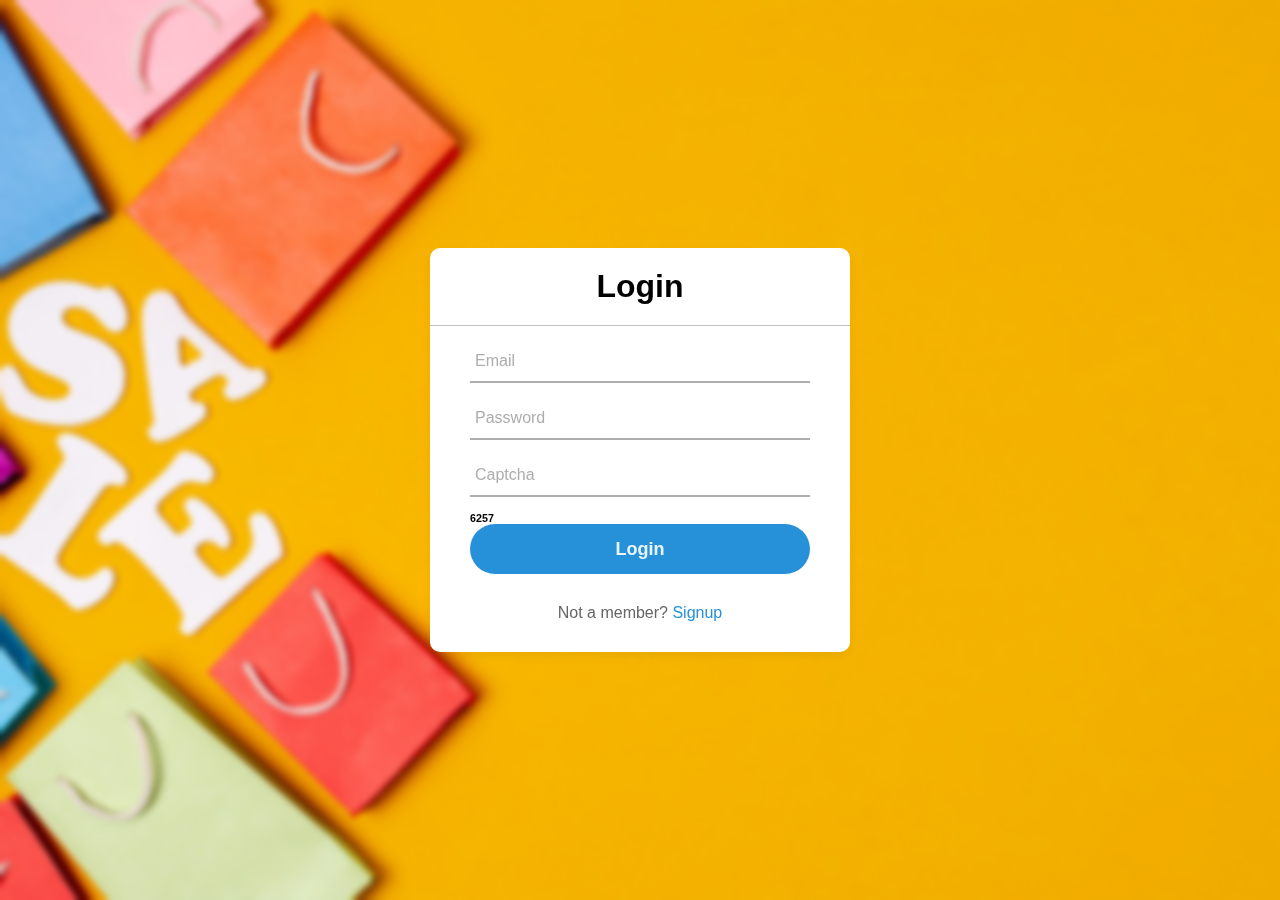
<file: login.html>
<!DOCTYPE html>
<html lang="en">

<head>
    <meta charset="UTF-8">
    <meta name="viewport" content="width=device-width, initial-scale=1.0">
    <title>Login</title>
    <link rel="icon" type="image/png" href="./assets/others/infi.png">
    <link href="https://cdn.jsdelivr.net/npm/bootstrap@5.3.2/dist/css/bootstrap.min.css" rel="stylesheet"
        integrity="sha384-T3c6CoIi6uLrA9TneNEoa7RxnatzjcDSCmG1MXxSR1GAsXEV/Dwwykc2MPK8M2HN" crossorigin="anonymous">
        <link rel="stylesheet" href="style.css">
</head>


<body>
    <div class="center">
        <h1>Login</h1>
        <form action="#" id="formid1">

          <div class="txt_field">
            <input type="text" required  id="email1"/>
            <span></span>
            <label for="email">Email</label>
          </div>

          <div class="txt_field">
            <input type="password" required  id="password3"/>
            <span></span>
            <label for="password3">Password</label>
          </div>

          
          <div class="txt_field">
            <input type="text" required  id="captcha"/>
            <span></span>
            <label for="captcha">Captcha</label>
            
          </div>

          <div>
           
            <h6 id="captch"></h6>
            
          </div>

        
       
          <input type="submit" value="Login" onclick="login()" >
          <div class="signup_link">Not a member? <a href="register.html">Signup</a></div>
        </form>
      </div>




   

    


   



<script src="script.js"></script>
    <script src="https://cdn.jsdelivr.net/npm/bootstrap@5.3.2/dist/js/bootstrap.bundle.min.js"
        integrity="sha384-C6RzsynM9kWDrMNeT87bh95OGNyZPhcTNXj1NW7RuBCsyN/o0jlpcV8Qyq46cDfL"
        crossorigin="anonymous"></script>
</body>

</html>
</file>
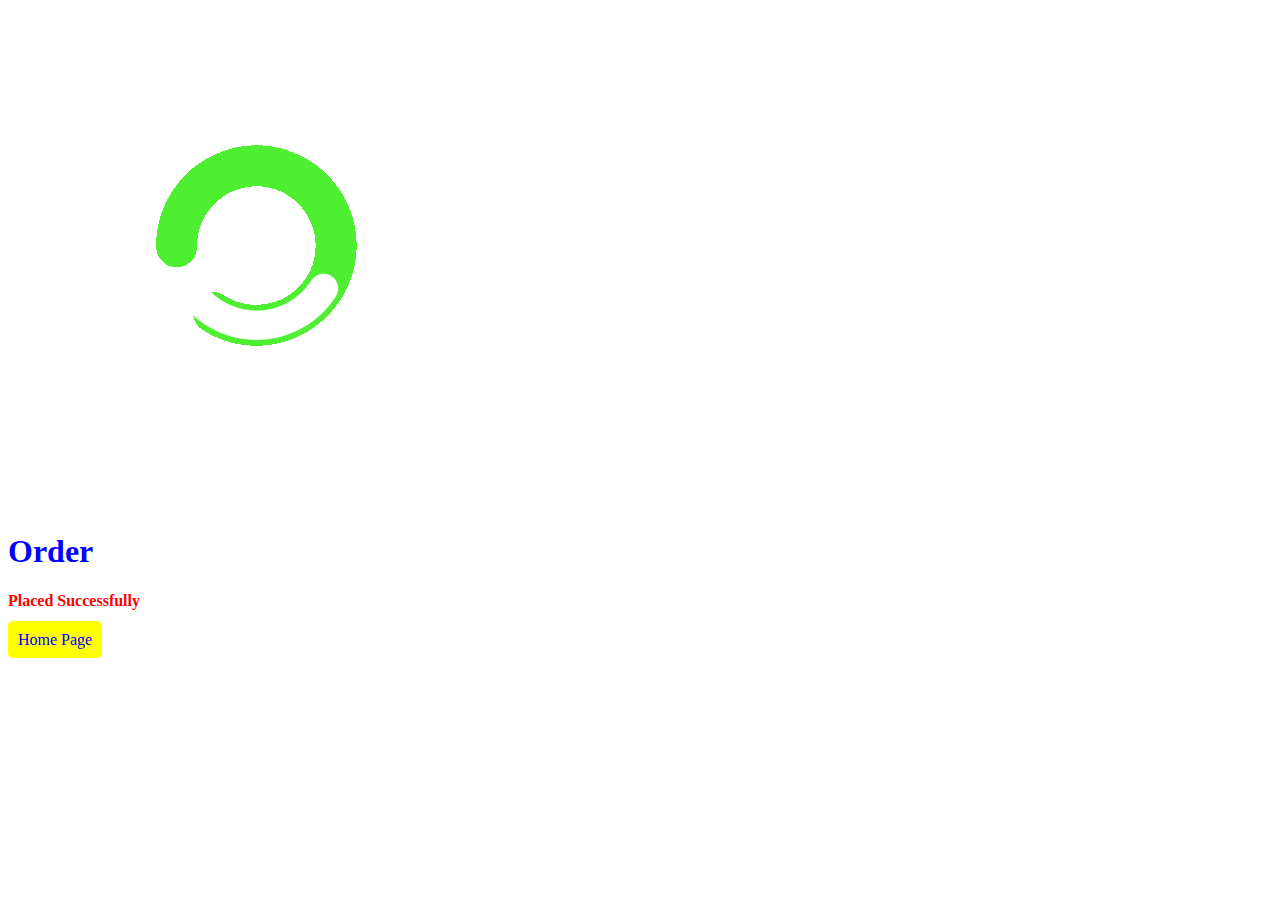
<file: order.html>
<!DOCTYPE html>
<html lang="en">
<head>
        <meta charset="UTF-8">
        <meta name="viewport" content="width=device-width, initial-scale=1.0">
        <title>Order</title>
        <link rel="icon" type="image/png" href="./assets/others/infi.png">
        <link href="https://cdn.jsdelivr.net/npm/bootstrap@5.3.2/dist/css/bootstrap.min.css" rel="stylesheet"
        integrity="sha384-T3c6CoIi6uLrA9TneNEoa7RxnatzjcDSCmG1MXxSR1GAsXEV/Dwwykc2MPK8M2HN" crossorigin="anonymous">
       <style>
        h1{
            color: blue;
        }
        h4{
            color: red;
        }
        a{
            background-color: yellow;
            color: blue;
            padding: 10px;
            border-radius: 5px;
            text-decoration: none;
            margin-top: 30px;
            position: relative;
        }
        
       </style>
    
    <body>
        
    
    
    <div class="container text-center">
        <div class="row">
           
            <div class="c3 col-sm-5 col-md-8 col-lg-12 col-xl-12 d-flex align-items-center justify-content-center" id="order-img"><img src="./assets/others/Success.gif" alt="img"></div>
            <div class="col align-self-center">
                <h1>Order</h2>
                    <h4>Placed Successfully</h4>
                    <a href="index.html">Home Page</a>
              </div>
        </div>
      </div>

    
    


    </script>
    
        <script src="https://cdn.jsdelivr.net/npm/bootstrap@5.3.2/dist/js/bootstrap.bundle.min.js"
            integrity="sha384-C6RzsynM9kWDrMNeT87bh95OGNyZPhcTNXj1NW7RuBCsyN/o0jlpcV8Qyq46cDfL"
            crossorigin="anonymous"></script>
</body>
</html>
</file>
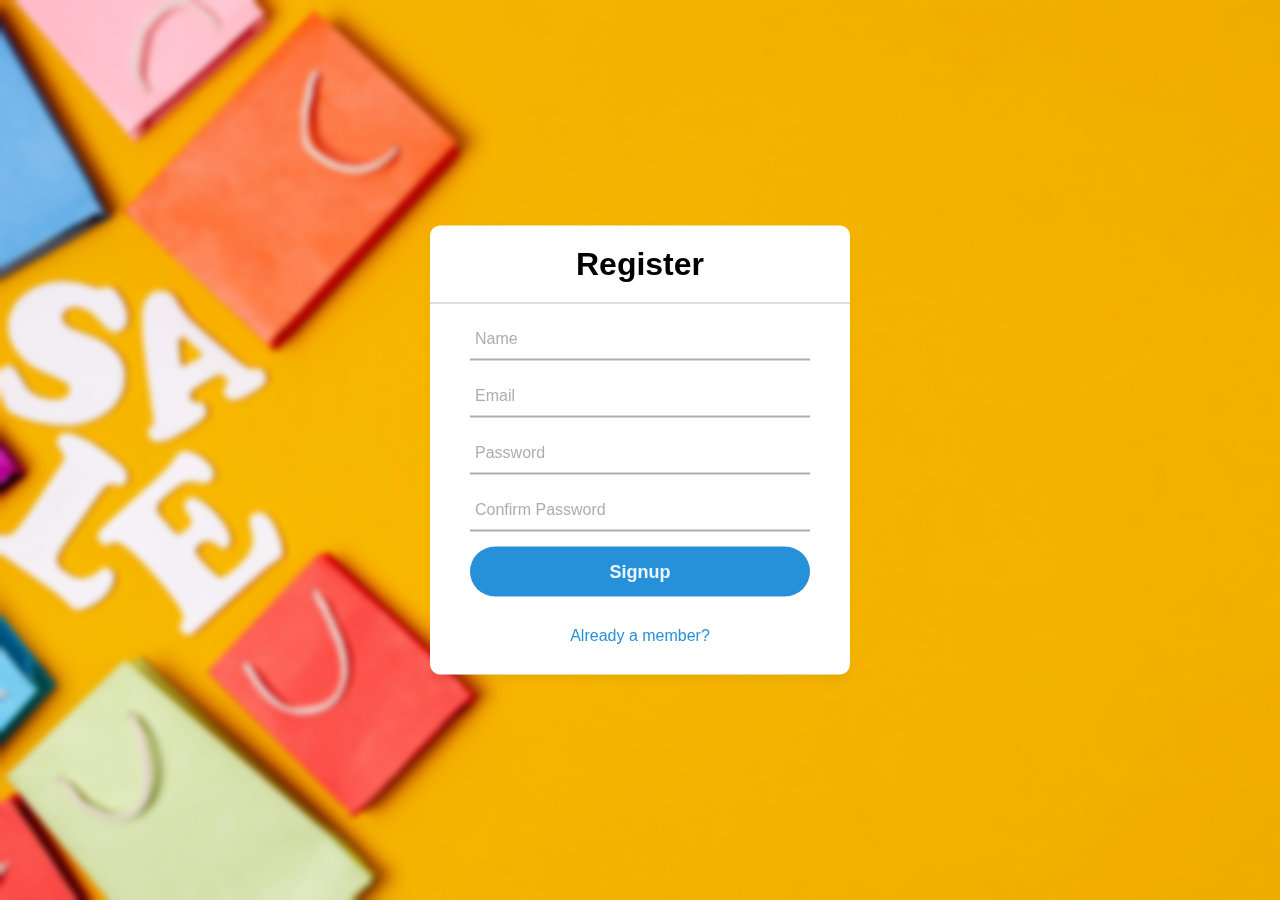
<file: register.html>
<!DOCTYPE html>
<html lang="en">

<head>
    <meta charset="UTF-8">
    <meta name="viewport" content="width=device-width, initial-scale=1.0">
    <title>login/signin</title>
    <link href="https://cdn.jsdelivr.net/npm/bootstrap@5.3.2/dist/css/bootstrap.min.css" rel="stylesheet"
        integrity="sha384-T3c6CoIi6uLrA9TneNEoa7RxnatzjcDSCmG1MXxSR1GAsXEV/Dwwykc2MPK8M2HN" crossorigin="anonymous">
    <link rel="stylesheet" href="style.css">    
    <link rel="icon" type="image/png" href="./assets/others/infi.png">
        
</head>


<body>


      <div class="center container-fluid col-lg-12">
        <h1>Register</h1>
        <form action="" id="myform" >
          <div class="txt_field">
            <input type="text" required  id="name" name="name">
            <span></span>
            <label for="name">Name</label>
          </div>

          <div class="txt_field">
            <input type="text" required  id="email"/>
            <span></span>
            <label for="email">Email</label>
          </div>

          <div class="txt_field">
            <input type="password" required  id="password1"/>
            <span></span>
            <label for="password1">Password</label>
          </div>

          <div class="txt_field">
            <input type="password" required id="password2" />
            <span></span>
            <label for="password2">Confirm Password</label>
          </div>
            <input type="submit" value="Signup" onclick="validate()">
          
          <div class="signup_link"><a href="login.html">Already a member?</a></div>
        </form>
      </div>
    </body>
  </html>
   



  <script src="script.js"></script>
    <script src="https://cdn.jsdelivr.net/npm/bootstrap@5.3.2/dist/js/bootstrap.bundle.min.js"
        integrity="sha384-C6RzsynM9kWDrMNeT87bh95OGNyZPhcTNXj1NW7RuBCsyN/o0jlpcV8Qyq46cDfL"
        crossorigin="anonymous"></script>
</body>

</html>
</file>
<file: style2.css>
.nav-top .navbar-nav a{
    color:black;
    font-size: large;
    font-weight:500 ;
    /* display: flex;
    justify-content: space-between;
    flex-direction: row; */
    font-size: small;
}


.nav-top li{
    padding-left: 5px;
    margin-left:auto;
  
 

}
.log{
    margin-left: 150px;
}
.card:hover{
    scale: 110%;
    transition: 350ms;
}
a{
    text-decoration: none;
}



.nav-top .navbar-brand{
    padding-left: 10px;
    font-size: larger;
    color: red;
    cursor: pointer;

}
.nav-top a:hover{
   
    text-decoration: underline;
    transition: 450ms;
    
  
}

.links{
    margin-right: 0px;
}
.links li {
    margin-left: 0;
    margin-right: 10px;
}

.nav-top a:active{
    color: red;
}


.profile{
    margin-bottom: 150px;
}
footer li{
   list-style-type: none;
   color: white;
  
}
footer a{
    text-decoration: none;
    color: white;

 }
 footer{
    background-color:rgba(35,47,62,255);
 }
 footer p{
    color: white;
 }


.bg{
   
  background-color: white;
  box-shadow: 0 4px 8px 0 rgba(0, 0, 0, 0.2), 0 6px 20px 0 rgba(0, 0, 0, 0.19);

}
.bg li a{
    color: black;
    padding: 10px;
    font-weight: 400;
}




.bg li a :visited{
    color: red;
}


.navbar-toggler{
 
    margin-right: 1370px;
    margin-top: 70px;
    margin-left:0 ;
   
}

.ns{
    width:0px
}

.card img{
    width: 100%;
    height: 250px;
}


.contact-form{
    input{
        padding: 10px;
        display: flex;
        flex-direction: row;
        margin-bottom: 20px;
        width: 300px;
        border-radius: 10px;
        border: 1px solid lightblue;
        margin-left: 30px;
        
    }
    textarea{
        width: 300px;
        border: 1px solid lightblue;
        border-radius: 10px;
        margin-left: 30px;
    }

input::placeholder{
    color: blue;
    font-size: large;
}
textarea::placeholder{
    color: blue;
    font-size: large;
}

}
#submit{
    background-color: rgb(68, 68, 216);
    width: 150px;
    border-radius: 50px;
    color: white;
    text-align: center;
    display: flex;
    justify-content: center;
   margin-left: 50px;
   margin-top: 20px;
   
}
.contact{
    margin-top: 140px;
}
.contact-map{
    margin-top: 120px;
}

.photos img{
    width: 50px;
    width: 50px;
}

iframe{
    border-radius: 30px;
    box-shadow: 0 4px 8px 0 rgba(0, 0, 0, 0.2), 0 6px 20px 0 rgba(0, 0, 0, 0.19);
}

#slide{
    margin:  400px;
}

.carousel-inner{
    height: 550px;
   
}
.carousel-inner img{
    height: 550px;
    
}
</file>
<file: style.css>
* {
  margin: 0;
  padding: 0;
  box-sizing: border-box;
  font-family: "Poppins", sans-serif;
}

body {
  background: url('/assets/others/orange-copy-space-background-with-sale-idea.jpg');
  background-size: cover;
  background-position: center;
  height: 100vh;
  display: flex;
  align-items: center;
  justify-content: center;
  backdrop-filter: blur(3px);
  background-color: rgba(255, 255, 255, 0.5);
}

.center {
  position: absolute;
  top: 50%;
  left: 50%;
  transform: translate(-50%, -50%);
  max-width: 420px;
  width: 100%;
  background: white;
  border-radius: 10px;
  box-shadow: 0 5px 10px rgba(0, 0, 0, 0.05);
  
}

.center h1 {
  text-align: center;
  padding: 20px 0;
  border-bottom: 1px solid silver;
}

.center form {
  padding: 0 40px;
  box-sizing: border-box;
}

form .txt_field {
  position: relative;
  border-bottom: 2px solid #adadad;
  margin: 15px 0; 
}

.txt_field input {
  width: 100%;
  padding: 0 5px;
  height: 40px;
  font-size: 16px;
  border: none;
  background: none;
  outline: none;
}

.txt_field label {
  position: absolute;
  top: 50%;
  left: 5px;
  color: #adadad;
  transform: translateY(-50%);
  font-size: 16px;
  pointer-events: none;
  transition: 0.5s;
}

.txt_field span::before {
  content: "";
  position: absolute;
  top: 40px;
  left: 0;
  width: 0%;
  height: 2px;
  background: #2691d9;
  transition: 0.5s;
}

.txt_field input:focus ~ label,
.txt_field input:valid ~ label {
  top: -5px;
  color: #2691d9;
}

.txt_field input:focus ~ span::before,
.txt_field input:valid ~ span::before {
  width: 100%;
}

.pass {
  margin: -5px 0 10px 5px; 
  color: #a6a6a6;
  cursor: pointer;
}

.pass:hover {
  text-decoration: underline;
}

input[type="submit"] {
  width: 100%;
  height: 50px;
  background: #2691d9;
  border-radius: 25px;
  font-size: 18px;
  color: #e9f4fb;
  font-weight: 700;
  cursor: pointer;
  outline: none;
  transition: 0.5s;
  border: none;
  margin-bottom: 20px; 
}

input[type="submit"]:hover {
  border-color: #2691d9;
}

.signup_link {
  margin: 10px 0 30px;
  text-align: center;
  font-size: 16px;
  color: #666666;
}

.signup_link a {
  color: #2691d9;
  text-decoration: none;
}

.signup_link a:hover {
  text-decoration: underline;
}

@media screen and (max-width: 600px) {
  .center {
    max-width: 100%;
  }

  .center form {
    padding: 0 20px;
  }
}
</file>
